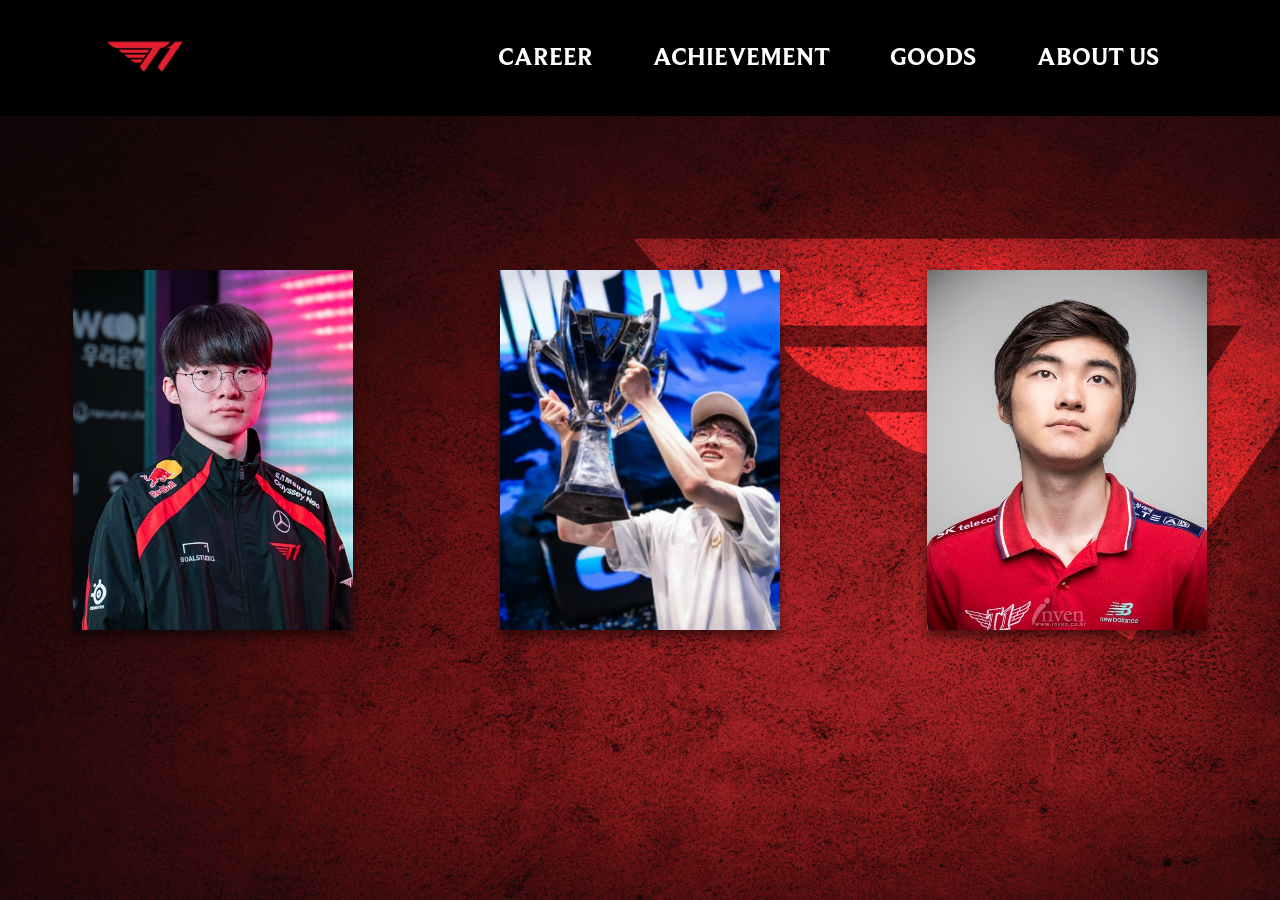
<file: index.html>
<!DOCTYPE html>
<html lang="en">
<head>
    <meta charset="UTF-8">
    <meta name="viewport" content="width=device-width, initial-scale=1.0">
    <title>Faker</title>
    <link rel="stylesheet" href="style.css">
    <link rel="icon" type="image/png" href="img/T1.png">
</head>
<body>
    <header>
        <a href="index.html">
            <img src="img/t1 logo.png" class="logo">
        </a>
        <ul class="nav">
            <li><a href="Career.html">Career</a></li>
            <li><a href="Achievement.html">Achievement</a></li>
            <li><a href="Goods.html">GOODS</a></li>
            <li><a href="About-Us.html">About us</a></li>
        </ul>
    </header>

    <div class="wrap">
        <div class="card">
            <img src="img/o1706266690257231.jpeg">
            <div class="info">
                <h1>Faker</h1>
                <p>The Greatest of All Time (GOAT) in League of Legends</p>
                <a href="Career.html" class="but">Read more</a>
            </div>
        </div>
    </div>
    <div class="wrap">
        <div class="card">
            <img src="img/faker-toi-se-tiep-tuc-cong-hien-cho-t1-359231.jpg">
            <div class="info">
                <h1>Achievement</h1>
                <p>The born of the 'Immortal Demon KING'</p>
                <a href="Achievement.html" class="but">Read more</a>
            </div>
        </div>
    </div>
    <div class="wrap">
        <div class="card">
            <img src="img/-16469050468341811773463.webp">
            <div class="info">
                <h1>Goods</h1>
                <p>Welcome to the shop of the man who dominate all the contest</p>
                <a href="Goods.html" class="but">Read more</a>
            </div>
        </div>
    </div>
</body>
</html>
</file>
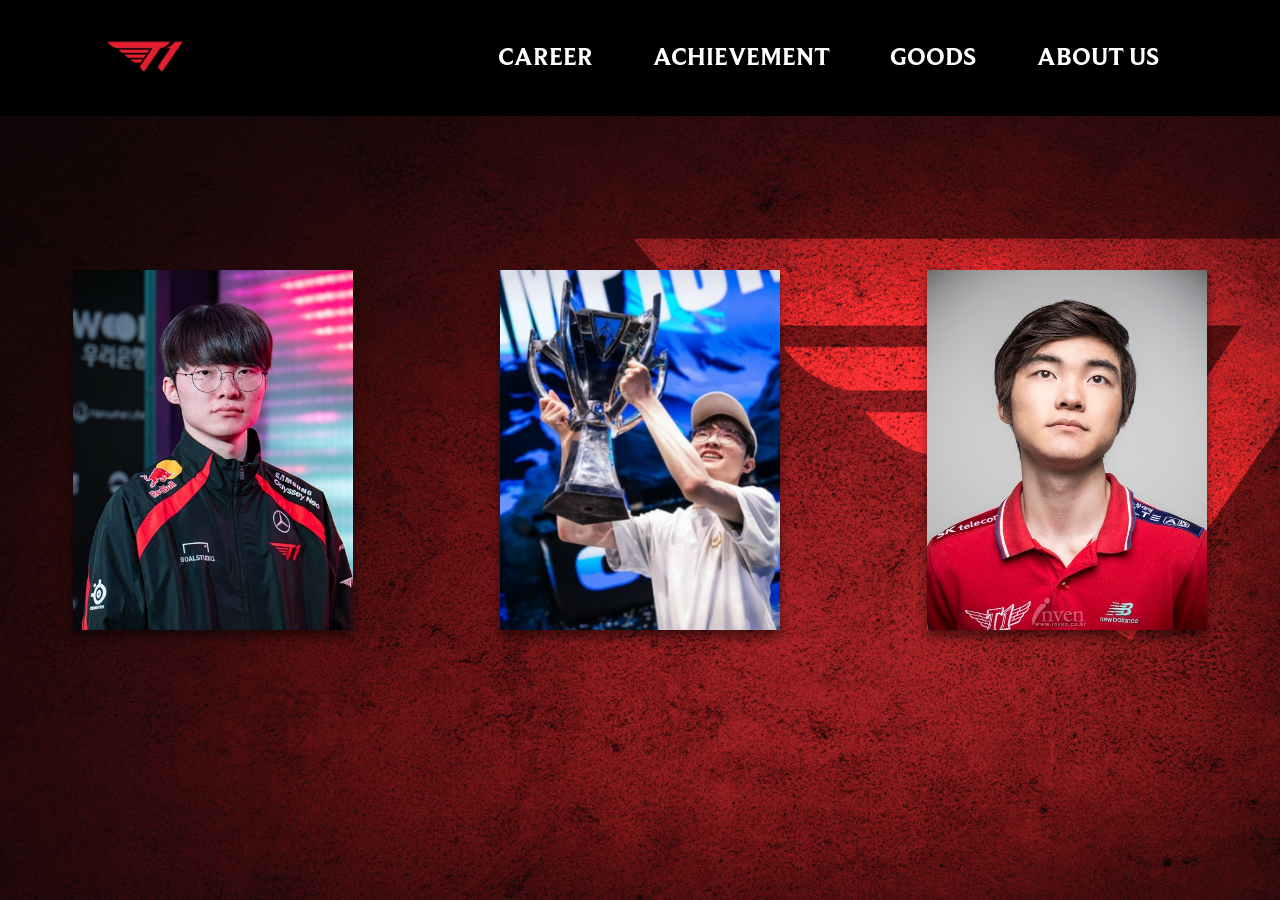
<file: CUOI KI/index.html>
<!DOCTYPE html>
<html lang="en">
<head>
    <meta charset="UTF-8">
    <meta name="viewport" content="width=device-width, initial-scale=1.0">
    <title>Faker</title>
    <link rel="stylesheet" href="style.css">
    <link rel="icon" type="image/png" href="img/T1.png">
</head>
<body>
    <header>
        <a href="Front-Page.html">
            <img src="img/t1 logo.png" class="logo">
        </a>
        <ul class="nav">
            <li><a href="Career.html">Career</a></li>
            <li><a href="Achievement.html">Achievement</a></li>
            <li><a href="Goods.html">GOODS</a></li>
            <li><a href="About-Us.html">About us</a></li>
        </ul>
    </header>

    <div class="wrap">
        <div class="card">
            <img src="img/o1706266690257231.jpeg">
            <div class="info">
                <h1>Faker</h1>
                <p>The Greatest of All Time (GOAT) in League of Legends</p>
                <a href="Career.html" class="but">Read more</a>
            </div>
        </div>
    </div>
    <div class="wrap">
        <div class="card">
            <img src="img/faker-toi-se-tiep-tuc-cong-hien-cho-t1-359231.jpg">
            <div class="info">
                <h1>Achievement</h1>
                <p>The born of the 'Immortal Demon KING'</p>
                <a href="Achievement.html" class="but">Read more</a>
            </div>
        </div>
    </div>
    <div class="wrap">
        <div class="card">
            <img src="img/-16469050468341811773463.webp">
            <div class="info">
                <h1>Goods</h1>
                <p>Welcome to the shop of the man who dominate all the contest</p>
                <a href="Goods.html" class="but">Read more</a>
            </div>
        </div>
    </div>
</body>
</html>
</file>
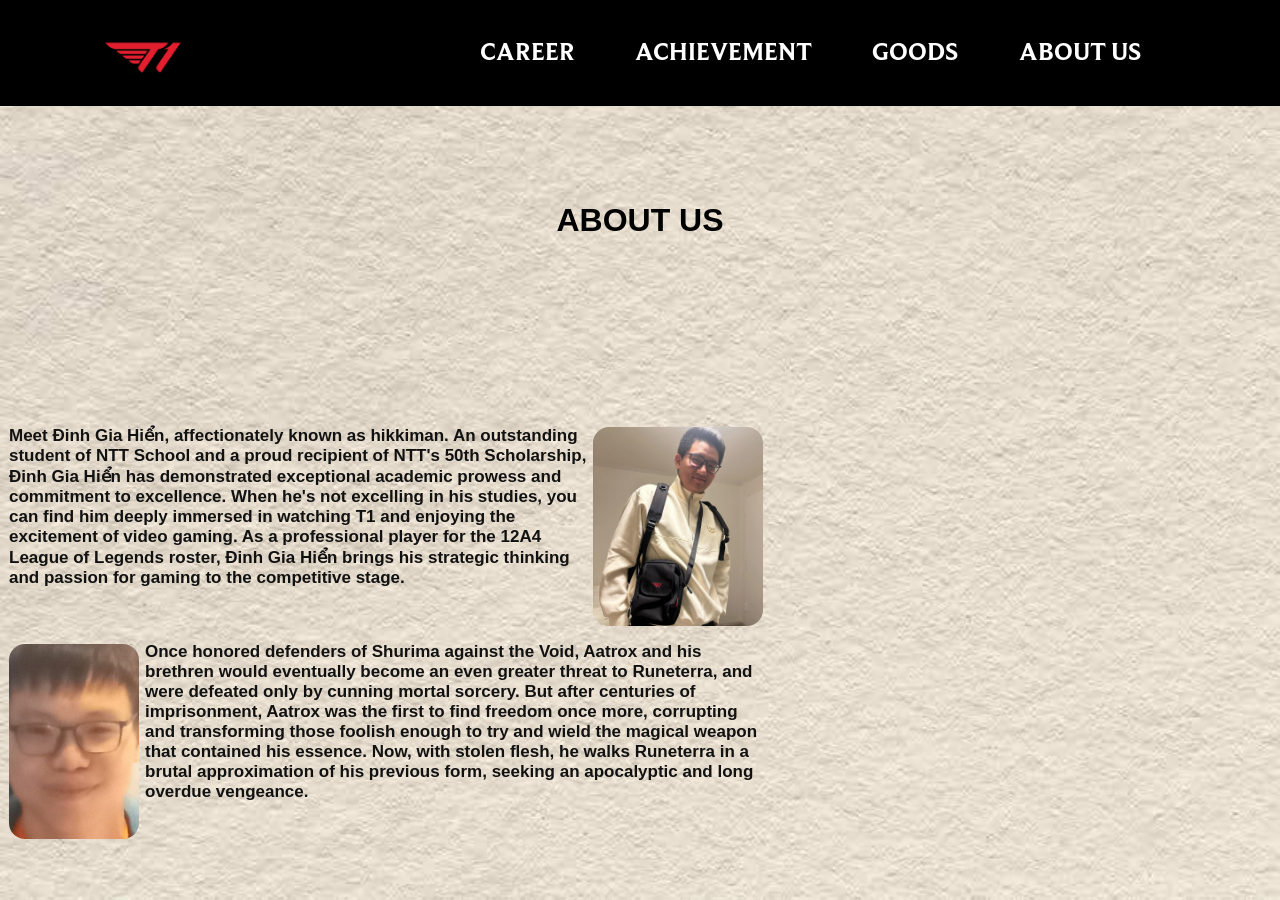
<file: About-Us.html>
<!DOCTYPE html>
<html lang="en">
<head>
    <meta charset="UTF-8">
    <meta name="viewport" content="width=device-width, initial-scale=1.0">
    <title>About us</title>
    <link rel="stylesheet" href="style-about us.css">
    <link rel="icon" type="image/png" href="img/T1.png">
</head>
<body>
    <header>
        <a href="index.html">
            <img src="img/t1 logo.png" class="logo">
        </a>
        <ul class="nav">
            <li><a href="Career.html">Career</a></li>
            <li><a href="Achievement.html">Achievement</a></li>
            <li><a href="Goods.html">GOODS</a></li>
            <li><a href="About-Us.html">About us</a></li>
        </ul>
    </header>
    <h1 class="abtushead"> ABOUT US </h1><br>
    <div class=hien>
        <div class="hiencontent">
            <a href="https://ayo.so/hikkiman" class="p">Meet Đinh Gia Hiển, affectionately known as hikkiman. An outstanding student of NTT School and a proud recipient of NTT's 50th Scholarship, Đinh Gia Hiển has demonstrated exceptional academic prowess and commitment to excellence. When he's not excelling in his studies, you can find him deeply immersed in watching T1 and enjoying the excitement of video gaming. As a professional player for the 12A4 League of Legends roster, Đinh Gia Hiển brings his strategic thinking and passion for gaming to the competitive stage.</a>
            <img src="img/hient1.jpg" style="width: 170px; border-radius: 16px; margin-top: 2px; margin-left: 6px;">
        </div> 
        <div class="hoangcontent">
            <img src="img/hoang.jpg" style="width: 130px; border-radius: 16px; margin-top: 2px; margin-right: 6px;">
            <a href="https://ayo.so/minhhoangpn" class="p">Once honored defenders of Shurima against the Void, Aatrox and his brethren would eventually become an even greater threat to Runeterra, and were defeated only by cunning mortal sorcery. But after centuries of imprisonment, Aatrox was the first to find freedom once more, corrupting and transforming those foolish enough to try and wield the magical weapon that contained his essence. Now, with stolen flesh, he walks Runeterra in a brutal approximation of his previous form, seeking an apocalyptic and long overdue vengeance.</a>
        </div>
    </div>
</body>
</html>
</file>
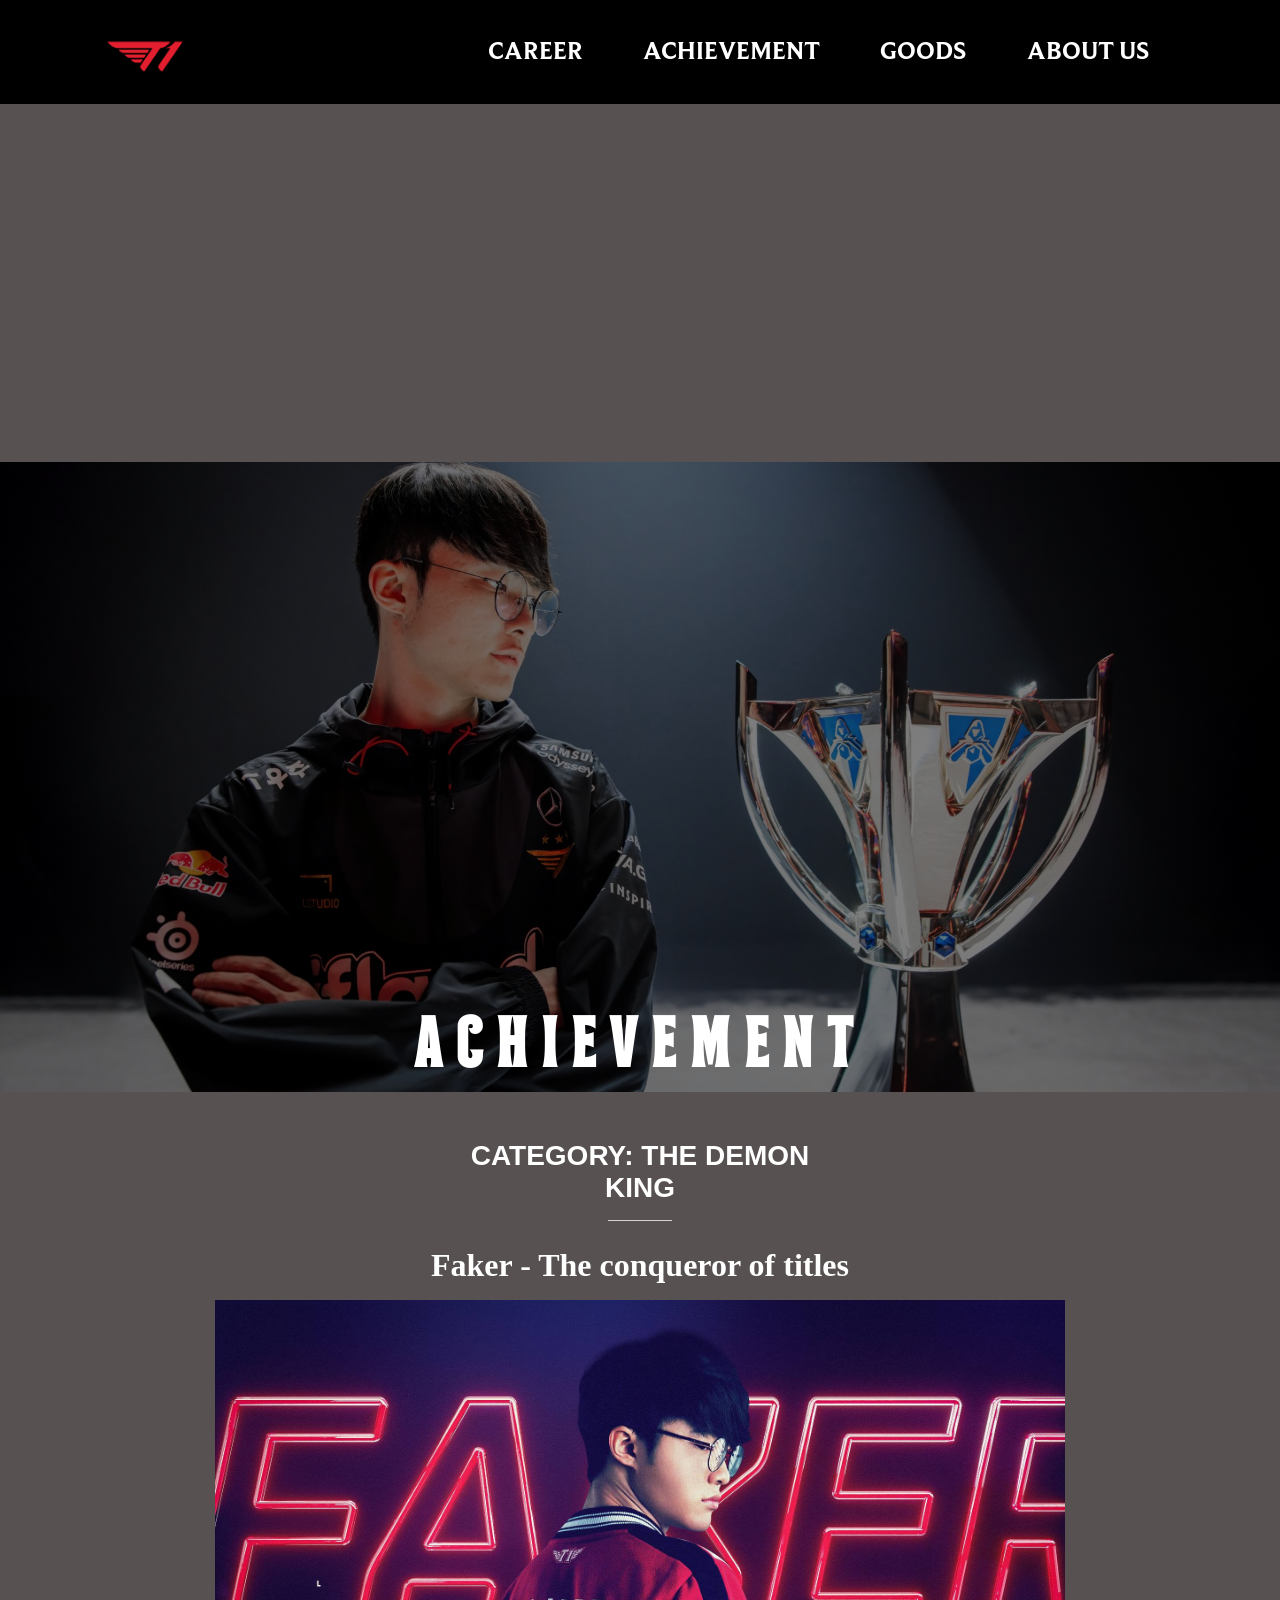
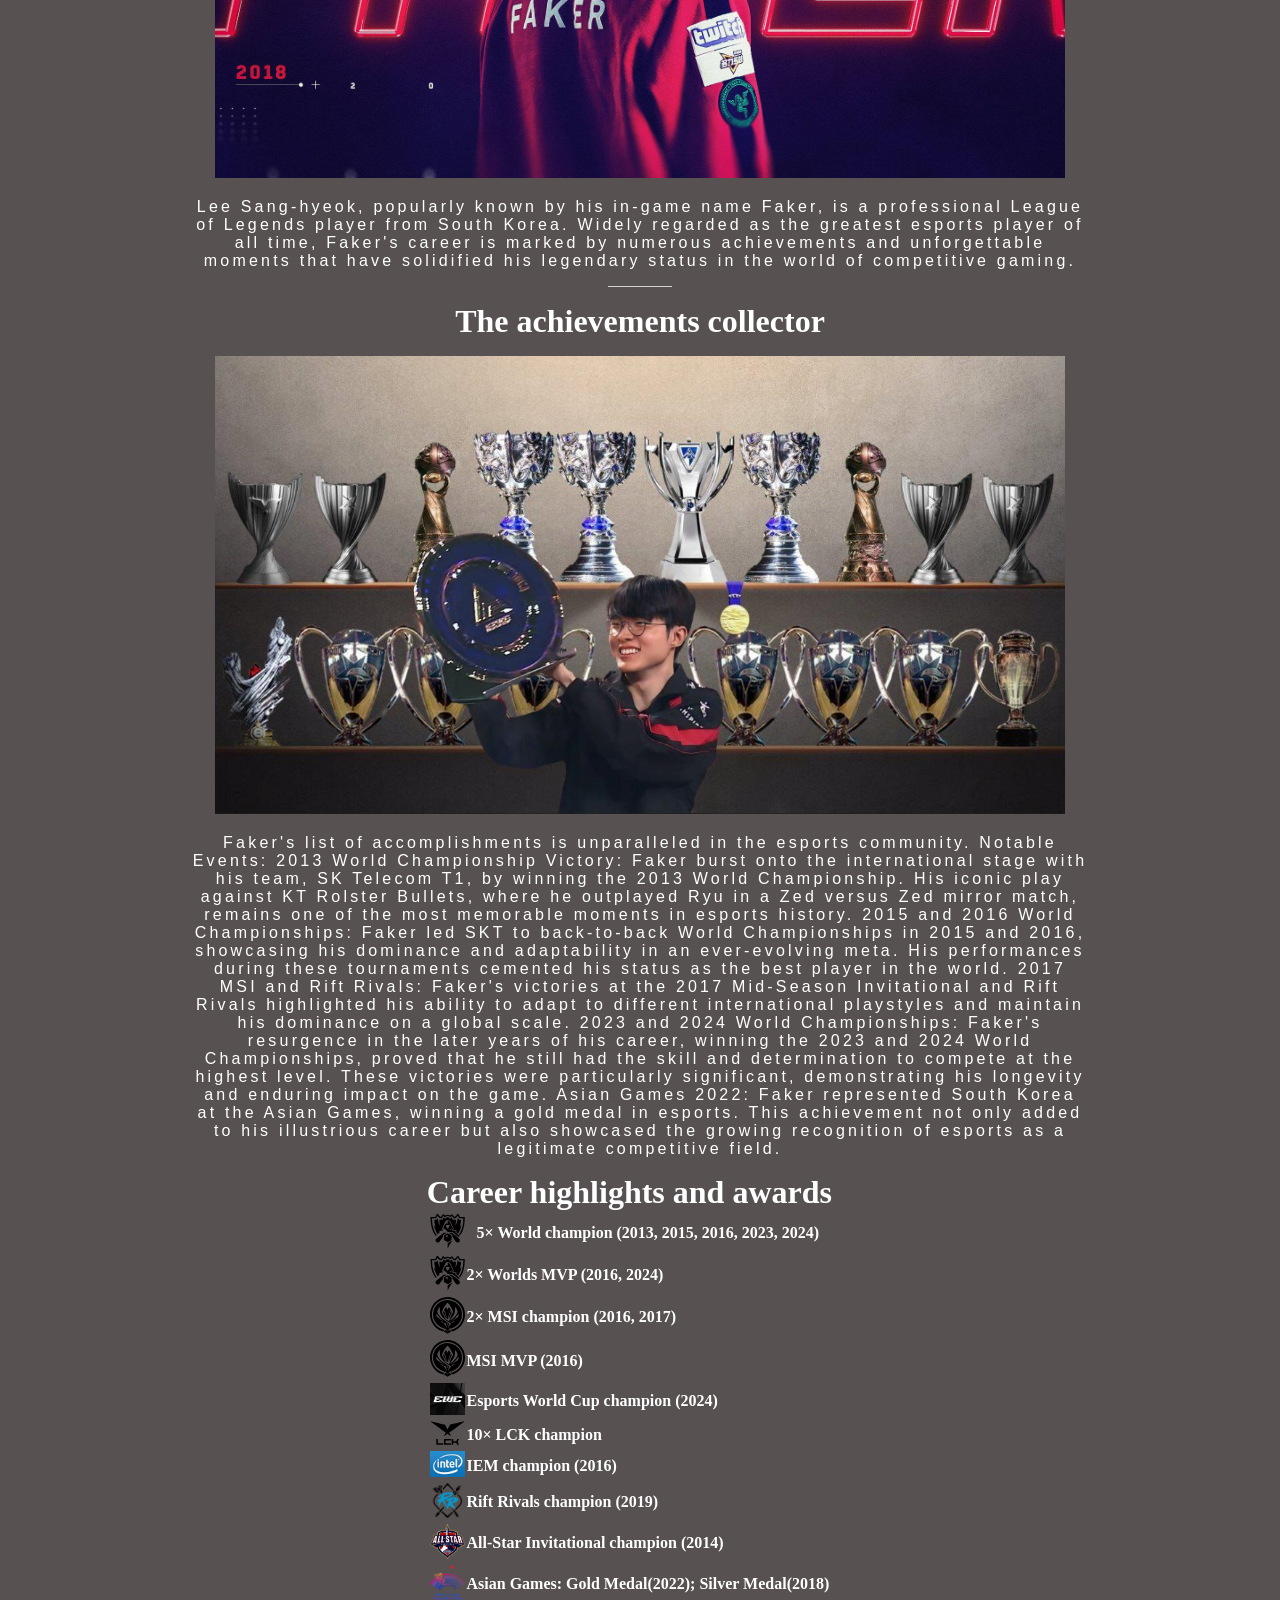
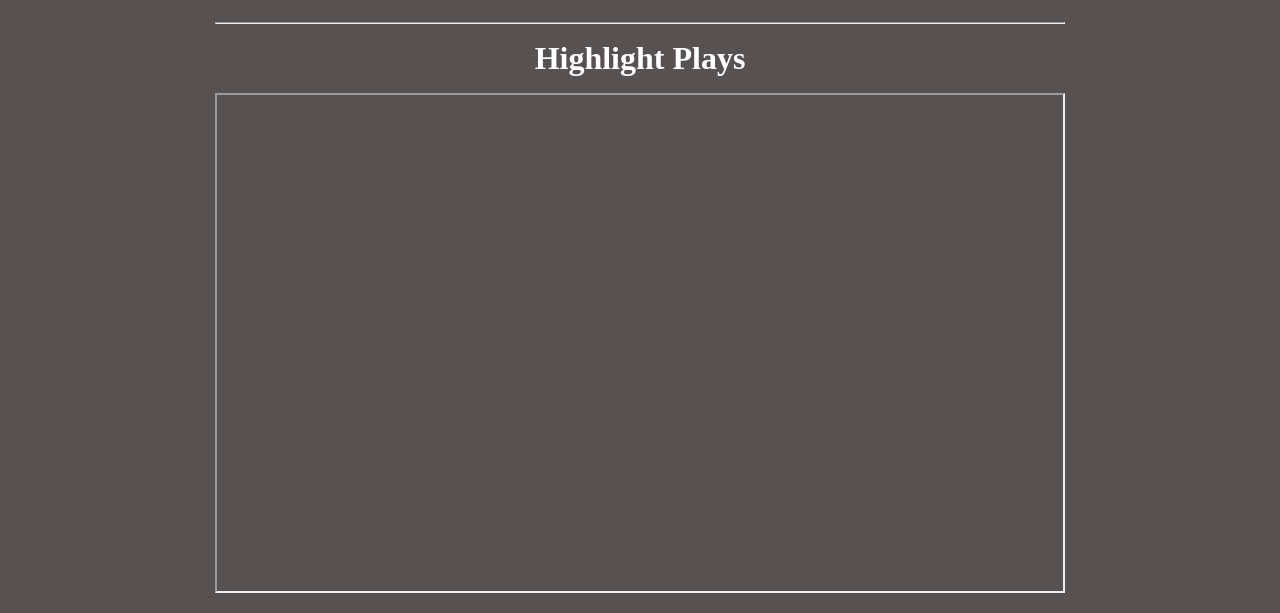
<file: Achievement.html>
<!DOCTYPE html>
<html lang="en">
<head>
    <meta charset="UTF-8">
    <meta name="viewport" content="width=device-width, initial-scale=1.0">
    <title>Faker Legacy</title>
    <link rel="stylesheet" href="style-achievement.css">
    <link rel="icon" type="image/png" href="img/T1.png">
</head>
<body>  
    <header>
        <a href="index.html">
            <img src="img/t1 logo.png" class="logo">
        </a>
        <ul class="nav">
            <li><a href="Career.html">Career</a></li>
            <li><a href="Achievement.html">Achievement</a></li>
            <li><a href="Goods.html">GOODS</a></li>
            <li><a href="About-Us.html">About us</a></li>
        </ul>
    </header>
    <div class="wrapper">
        <div class="top">
            <div class="text">
                <p class="big" >ACHIEVEMENT</p>
            </div>
        </div>
        <div class="transcript">
            <div class="title2">
                <p>CATEGORY: THE DEMON KING</p>
                <hr class="h">
            </div>
            <p><h1> Faker - The conqueror of titles</h1></p>
            <div class="thumbnail">
                <img class="img" width="850" src="img/fakerbg.jpg">
            </div>
            <p>Lee Sang-hyeok, popularly known by his in-game name Faker, is a professional League of Legends player from South Korea. Widely regarded as the greatest esports player of all time, Faker's career is marked by numerous achievements and unforgettable moments that have solidified his legendary status in the world of competitive gaming.</p>
            <hr class="h">
            <p><h1> The achievements collector</h1></p>
            <div class="thumbnail">
                <img class="img" width="850" src="img/allcup.jpg">
            </div>
            <p>Faker's list of accomplishments is unparalleled in the esports community. Notable Events:

                2013 World Championship Victory: Faker burst onto the international stage with his team, SK Telecom T1, by winning the 2013 World Championship. His iconic play against KT Rolster Bullets, where he outplayed Ryu in a Zed versus Zed mirror match, remains one of the most memorable moments in esports history.
                
                2015 and 2016 World Championships: Faker led SKT to back-to-back World Championships in 2015 and 2016, showcasing his dominance and adaptability in an ever-evolving meta. His performances during these tournaments cemented his status as the best player in the world.
                
                2017 MSI and Rift Rivals: Faker's victories at the 2017 Mid-Season Invitational and Rift Rivals highlighted his ability to adapt to different international playstyles and maintain his dominance on a global scale.
                
                2023 and 2024 World Championships: Faker's resurgence in the later years of his career, winning the 2023 and 2024 World Championships, proved that he still had the skill and determination to compete at the highest level. These victories were particularly significant, demonstrating his longevity and enduring impact on the game.
                
                Asian Games 2022: Faker represented South Korea at the Asian Games, winning a gold medal in esports. This achievement not only added to his illustrious career but also showcased the growing recognition of esports as a legitimate competitive field.
                
            <br><ol><table style="padding: 0 25% 0 25%;;">
                <caption><h1>Career highlights and awards</h1></caption>
                <tr>
                  <th><img src="img/Logo_of_the_League_of_Legends_World_Championship.svg" width="35"></th>
                  <th><b>5× World champion (2013, 2015, 2016, 2023, 2024)</b></th>
                </tr>
                <tr>
                  <td><img src="img/Logo_of_the_League_of_Legends_World_Championship.svg" width="35"></td>
                  <td><b>2× Worlds MVP (2016, 2024)</b></td>
                </tr>
                <tr>
                  <td><img src="img/LOL_MSI_logo.svg" width="35" ></td>
                  <td><b>2× MSI champion (2016, 2017)</b></td>
                </tr>
                <tr>
                    <td><img src="img/LOL_MSI_logo.svg" width="35" ></td>
                    <td><b>MSI MVP (2016)</b></td>
                </tr>
                <tr>
                    <td><img src="img/ewc.png" width="35" ></td>
                    <td><b>Esports World Cup champion (2024)</b></td>
                </tr>
                <tr>
                    <td><img src="img/LCK.svg" width="35" ></td>
                    <td><b>10× LCK champion</b></td>
                </tr>
                <tr>
                    <td><img src="img/iem.png" width="35" ></td>
                    <td><b>IEM champion (2016)</b></td>
                </tr>
                <tr>
                    <td><img src="img/Rift_Rivals_Logo.webp" width="35" ></td>
                    <td><b>Rift Rivals champion (2019)</b></td>
                </tr>
                <tr>
                    <td><img src="img/All-Star_Paris_Logo.png" width="35" ></td>
                    <td><b><b>All-Star Invitational champion (2014)</b></b></td>
                </tr>
                <tr>
                    <td><img src="img/Asian_Game_2022_Logo.webp" width="35" ></td>
                    <td><b>Asian Games: Gold Medal(2022); Silver Medal(2018)</b></td>
                </tr>
              </table>
            </p>
            <hr>
            <p><h1> Highlight Plays</h1></p>
            <div class="thumbnail">
                <iframe class="vid" width="850" height="500" src="https://youtube.com/embed/trGzvAnb-Sg"></iframe>
            </div>
            
        </div>       
    </div>
</body>
</html>
</file>
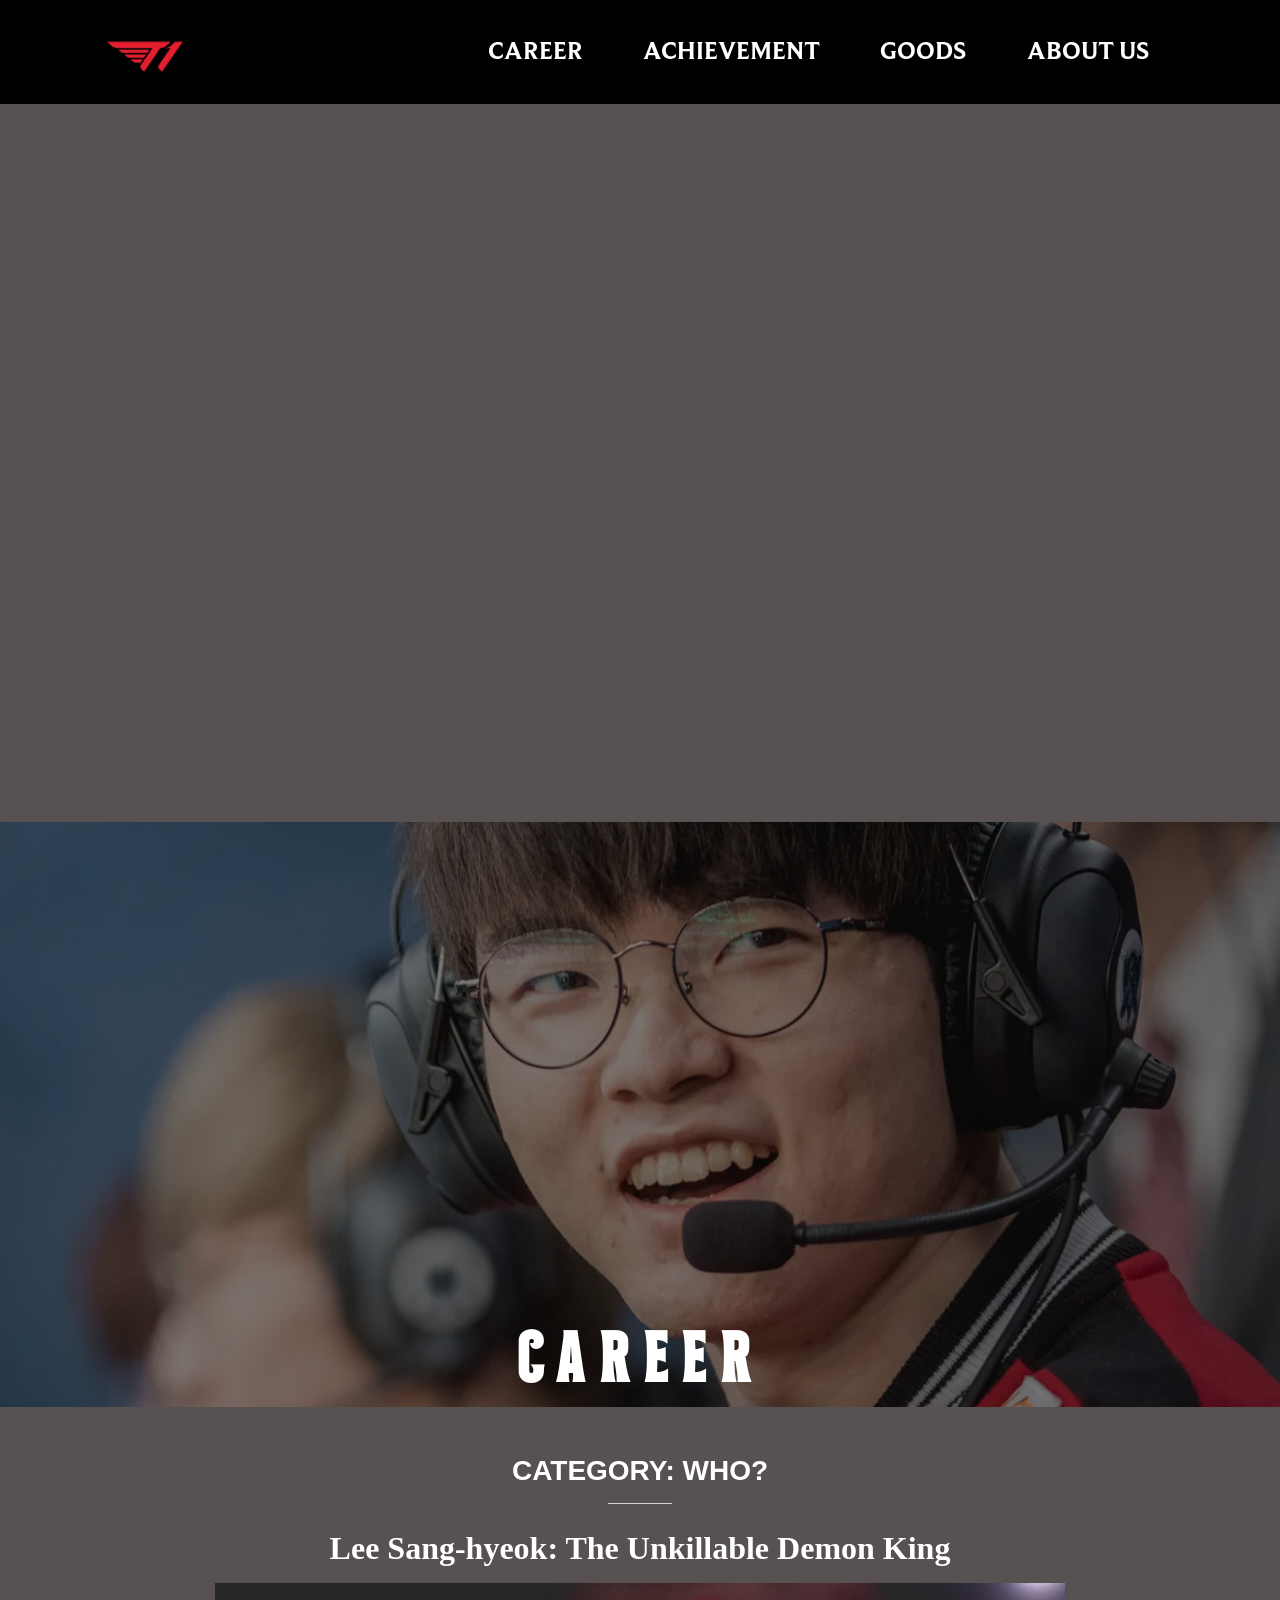
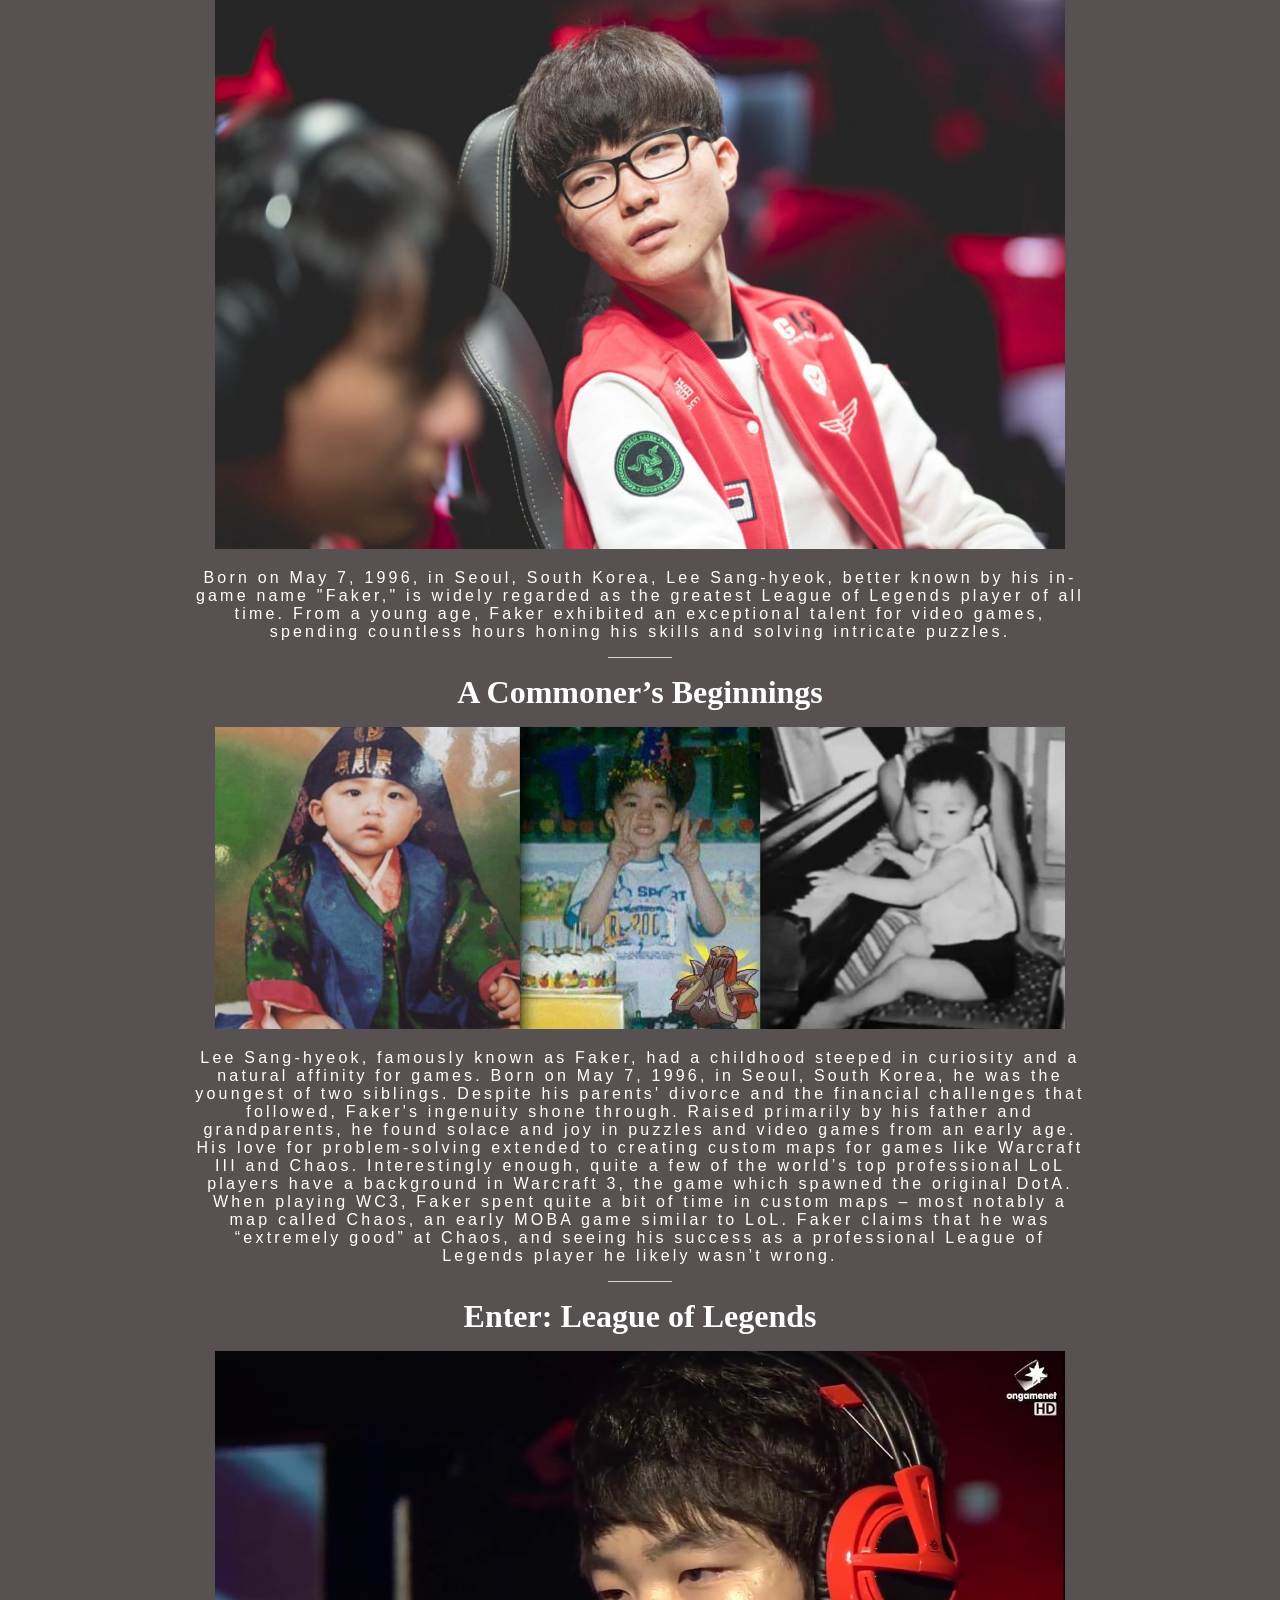
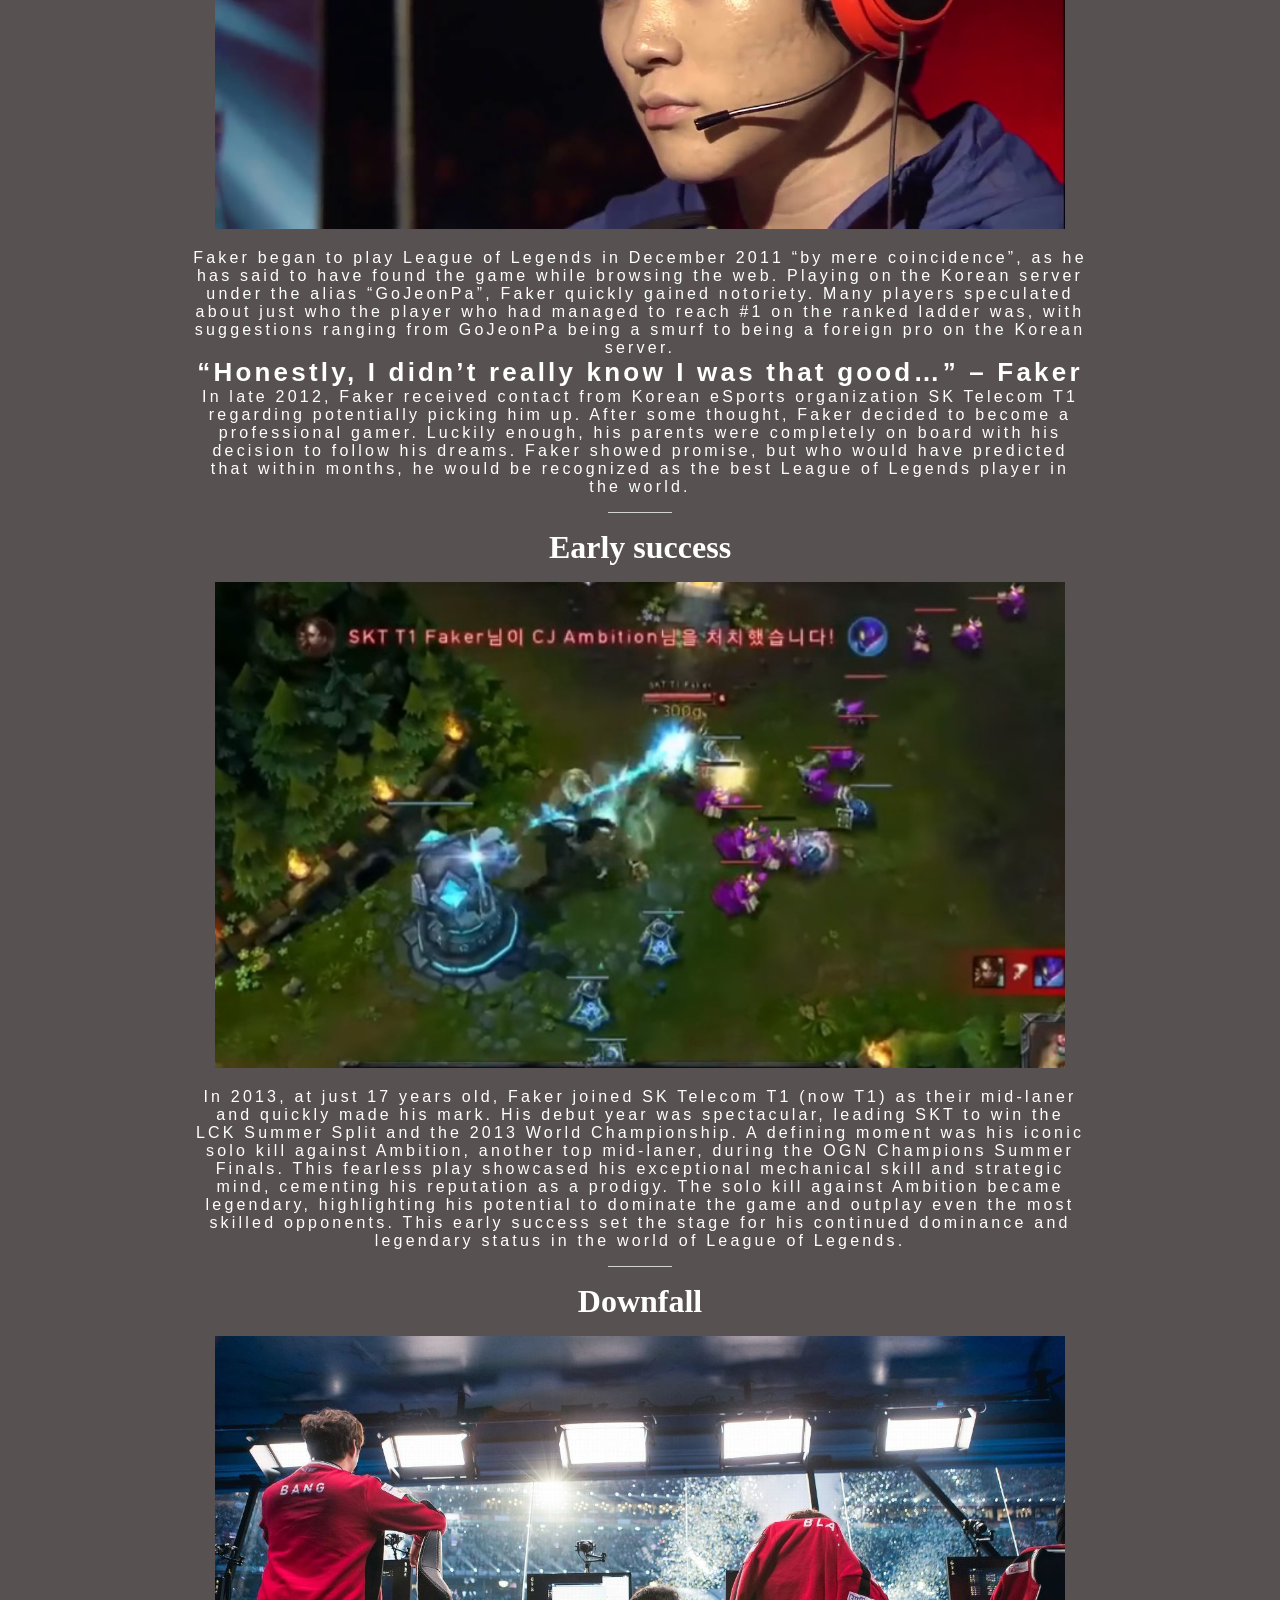
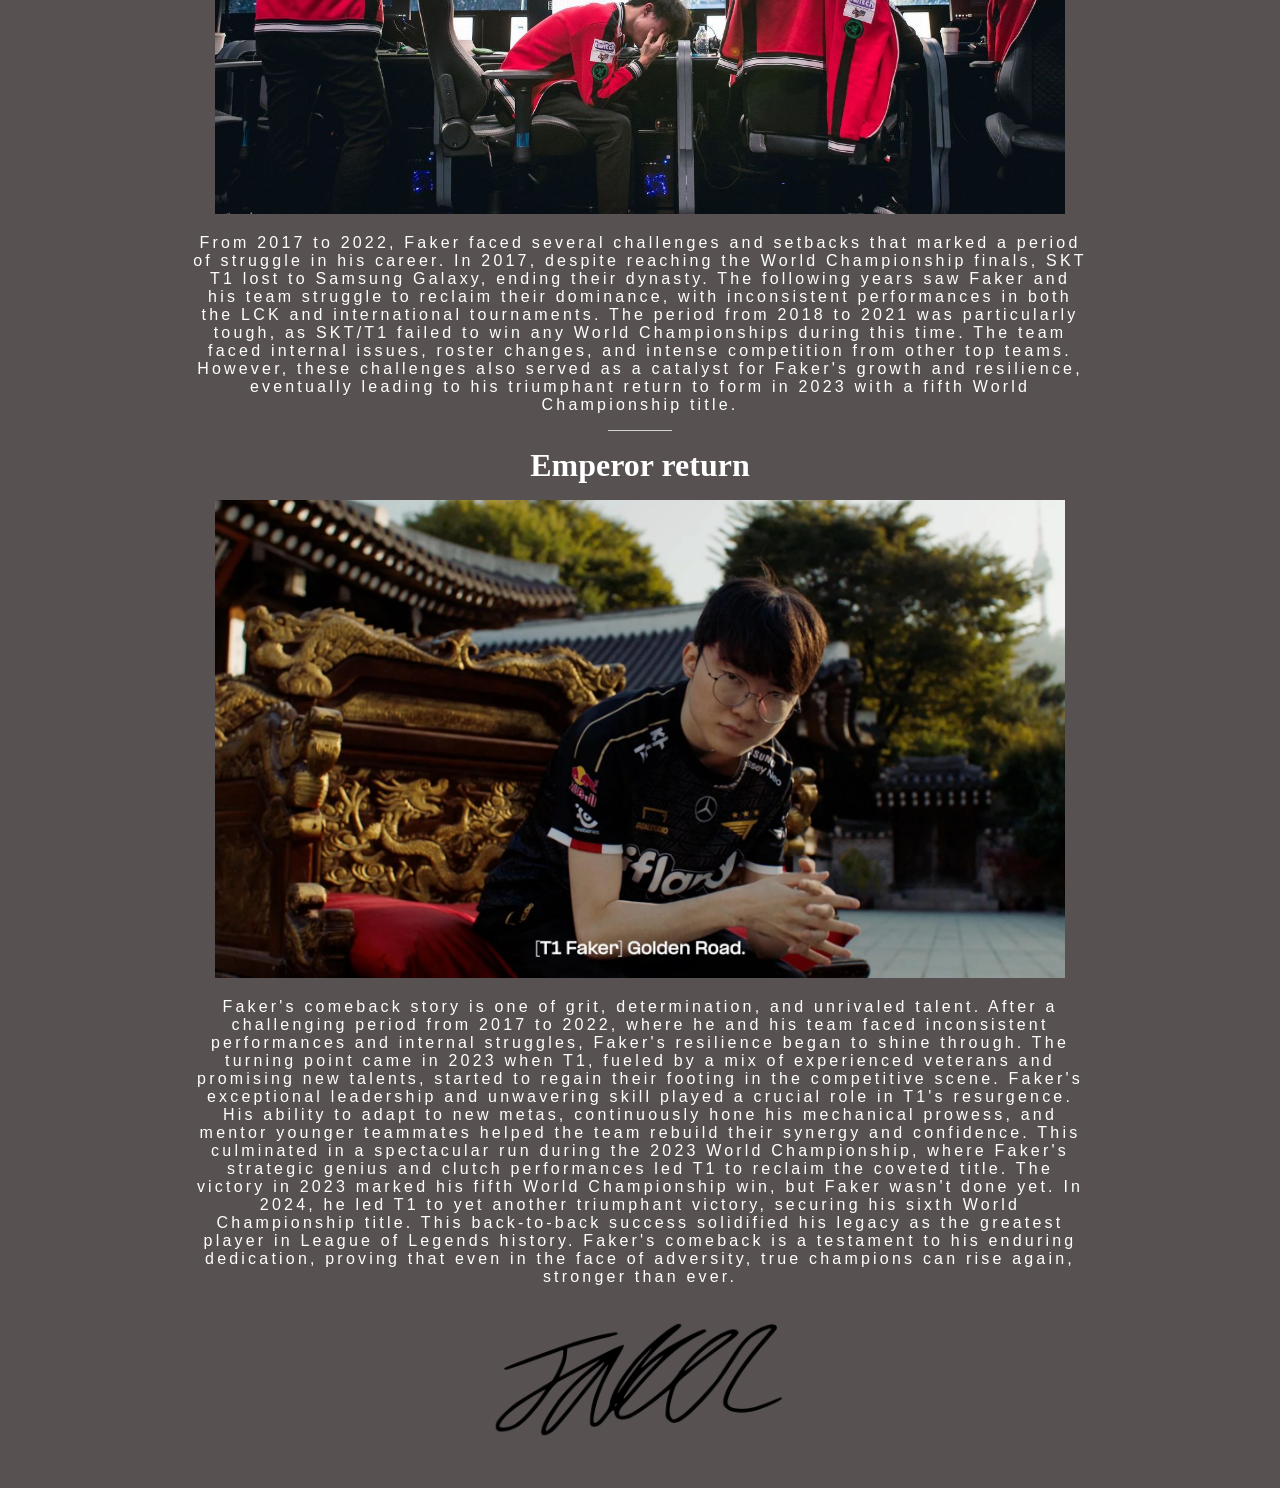
<file: Career.html>
<!DOCTYPE html>
<html lang="en">
<head>
    <meta charset="UTF-8">
    <meta name="viewport" content="width=device-width, initial-scale=1.0">
    <title>The Legend</title>
    <link rel="stylesheet" href="style-achievement.css">
    <link rel="icon" type="image/png" href="img/T1.png">
    <style>
        .top{
            background: linear-gradient(to top, rgba(0,0,0,0.5)50%, rgba(0,0,0,0.5)50%), url(img/WHO.webp);
            background-position:90% 40%;
            height:65vh ;
            margin-top: 690vh;
        }
        .transcript{
            margin-bottom: 30px;
        }
    </style>
</head>
<body>  
    <header>
        <a href="index.html">
            <img src="img/t1 logo.png" class="logo">
        </a>
        <ul class="nav">
            <li><a href="Career.html">Career</a></li>
            <li><a href="Achievement.html">Achievement</a></li>
            <li><a href="Goods.html">GOODS</a></li>
            <li><a href="About-Us.html">About us</a></li>
        </ul>
    </header>
    <div class="wrapper">
        <div class="top">
            <div class="text">
                <p class="big" >CAREER</p>
            </div>
        </div>
        <div class="transcript">
            <div class="title2">
                <p>CATEGORY: WHO?</p>
                <hr class="h">
            </div>
            <p><h1> Lee Sang-hyeok: The Unkillable Demon King</h1></p>
            <div class="thumbnail">
                <img class="img" width="850" src="img/Faker.jpg">
            </div>
            <p>Born on May 7, 1996, in Seoul, South Korea, Lee Sang-hyeok, better known by his in-game name "Faker," is widely regarded as the greatest League of Legends player of all time. From a young age, Faker exhibited an exceptional talent for video games, spending countless hours honing his skills and solving intricate puzzles.</p>
            <hr class="h">
            <p><h1> A Commoner’s Beginnings</h1></p>
            <div class="thumbnail">
                <img class="img" width="850" src="img/child.webp">
            </div>
            <p>
                Lee Sang-hyeok, famously known as Faker, had a childhood steeped in curiosity and a natural affinity for games. Born on May 7, 1996, in Seoul, South Korea, he was the youngest of two siblings. Despite his parents' divorce and the financial challenges that followed, Faker's ingenuity shone through. Raised primarily by his father and grandparents, he found solace and joy in puzzles and video games from an early age. His love for problem-solving extended to creating custom maps for games like Warcraft III and Chaos. Interestingly enough, quite a few of the world’s top professional LoL players have a background in Warcraft 3, the game which spawned the original DotA. When playing WC3, Faker spent quite a bit of time in custom maps – most notably a map called Chaos, an early MOBA game similar to LoL. Faker claims that he was “extremely good” at Chaos, and seeing his success as a professional League of Legends player he likely wasn’t wrong.
            </p>
            <hr class="h">
            <p><h1> Enter: League of Legends</h1></p>
            <div class="thumbnail">
                <img class="img" width="850" src="img/lil-faker.jpg">
            </div>
            <p>
Faker began to play League of Legends in December 2011 “by mere coincidence”, as he has said to have found the game while browsing the web. Playing on the Korean server under the alias “GoJeonPa”, Faker quickly gained notoriety. Many players speculated about just who the player who had managed to reach #1 on the ranked ladder was, with suggestions ranging from GoJeonPa being a smurf to being a foreign pro on the Korean server.
<br>
<span style="font-size: 26px;"><b>“Honestly, I didn’t really know I was that good…” – Faker</b></span>
<br>
In late 2012, Faker received contact from Korean eSports organization SK Telecom T1 regarding potentially picking him up. After some thought, Faker decided to become a professional gamer. Luckily enough, his parents were completely on board with his decision to follow his dreams. Faker showed promise, but who would have predicted that within months, he would be recognized as the best League of Legends player in the world.
            </p>
            <hr class="h">
            <p><h1> Early success</h1></p>
            <div class="thumbnail">
                <img class="img" width="850" src="img/solokill.jpg">
            </div>
            <p>
                In 2013, at just 17 years old, Faker joined SK Telecom T1 (now T1) as their mid-laner and quickly made his mark. His debut year was spectacular, leading SKT to win the LCK Summer Split and the 2013 World Championship. A defining moment was his iconic solo kill against Ambition, another top mid-laner, during the OGN Champions Summer Finals. This fearless play showcased his exceptional mechanical skill and strategic mind, cementing his reputation as a prodigy. The solo kill against Ambition became legendary, highlighting his potential to dominate the game and outplay even the most skilled opponents. This early success set the stage for his continued dominance and legendary status in the world of League of Legends.
            </p>
            <hr class="h">
            <p><h1> Downfall</h1></p>
            <div class="thumbnail">
                <img class="img" width="850" src="img/downfall.jpg">
            </div>
            <p>
                From 2017 to 2022, Faker faced several challenges and setbacks that marked a period of struggle in his career. In 2017, despite reaching the World Championship finals, SKT T1 lost to Samsung Galaxy, ending their dynasty. The following years saw Faker and his team struggle to reclaim their dominance, with inconsistent performances in both the LCK and international tournaments. The period from 2018 to 2021 was particularly tough, as SKT/T1 failed to win any World Championships during this time. The team faced internal issues, roster changes, and intense competition from other top teams. However, these challenges also served as a catalyst for Faker's growth and resilience, eventually leading to his triumphant return to form in 2023 with a fifth World Championship title.
            </p>
            <hr class="h">
            <p><h1> Emperor return</h1></p>
            <div class="thumbnail">
                <img class="img" width="850" src="img/return.webp">
            </div>
            <p>
Faker's comeback story is one of grit, determination, and unrivaled talent. After a challenging period from 2017 to 2022, where he and his team faced inconsistent performances and internal struggles, Faker's resilience began to shine through. The turning point came in 2023 when T1, fueled by a mix of experienced veterans and promising new talents, started to regain their footing in the competitive scene.

Faker's exceptional leadership and unwavering skill played a crucial role in T1's resurgence. His ability to adapt to new metas, continuously hone his mechanical prowess, and mentor younger teammates helped the team rebuild their synergy and confidence. This culminated in a spectacular run during the 2023 World Championship, where Faker's strategic genius and clutch performances led T1 to reclaim the coveted title.

The victory in 2023 marked his fifth World Championship win, but Faker wasn't done yet. In 2024, he led T1 to yet another triumphant victory, securing his sixth World Championship title. This back-to-back success solidified his legacy as the greatest player in League of Legends history. Faker's comeback is a testament to his enduring dedication, proving that even in the face of adversity, true champions can rise again, stronger than ever.
            </p>
            <div class="thumbnail" style="margin-top: 20px;">
                <img class="img" width="300" src="img/sign.png">
            </div>
        </div>       
    </div>
</body>
</html>
</file>
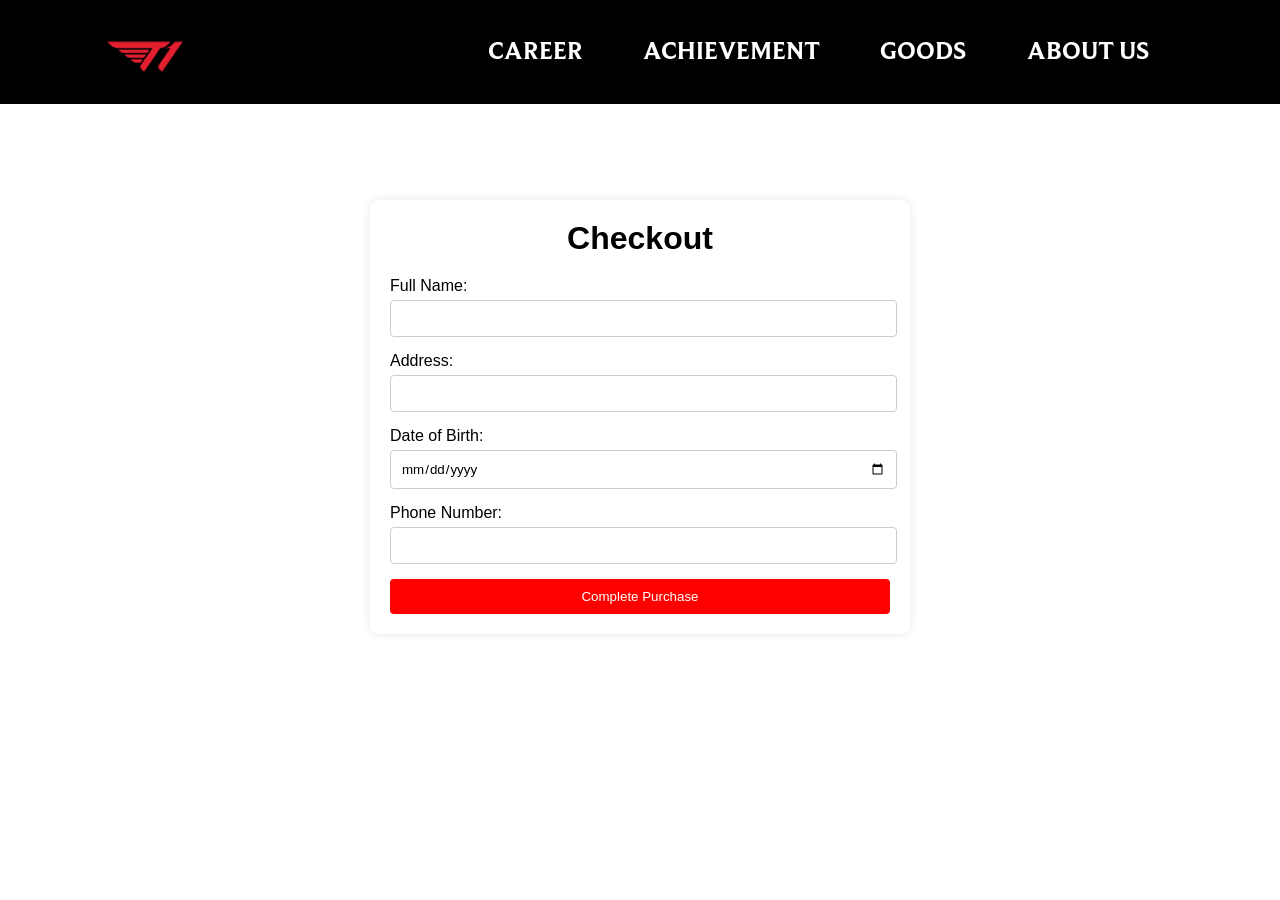
<file: Checkout.html>
<!DOCTYPE html>
<html lang="en">
<head>
    <meta charset="UTF-8">
    <meta name="viewport" content="width=device-width, initial-scale=1.0">
    <title>Checkout Page</title>
    <link rel="stylesheet" href="style-checkout.css" type="text/css">
    <link rel="icon" type="image/png" href="img/T1.png">
</head>
<body>
    <header>
        <a href="index.html">
            <img src="img/t1 logo.png" class="logo">
        </a>
        <ul class="nav">
            <li><a href="Career.html">Career</a></li>
            <li><a href="Achievement.html">Achievement</a></li>
            <li><a href="Goods.html">GOODS</a></li>
            <li><a href="About-Us.html">About us</a></li>
        </ul>
    </header>
    <div class="checkout-container">
        <h1>Checkout</h1>
        <form id="checkout-form">
            <div class="form-group">
                <label for="name">Full Name:</label>
                <input type="text" id="name" name="name" required>
            </div>
            <div class="form-group">
                <label for="address">Address:</label>
                <input type="text" id="address" name="address" required>
            </div>
            <div class="form-group">
                <label for="dob">Date of Birth:</label>
                <input type="date" id="dob" name="dob" required>
            </div>
            <div class="form-group">
                <label for="phone">Phone Number:</label>
                <input type="tel" id="phone" name="phone" required>
            </div>
            <button type="submit">Complete Purchase</button>
        </form>
    </div>
</body>
</html>
</file>
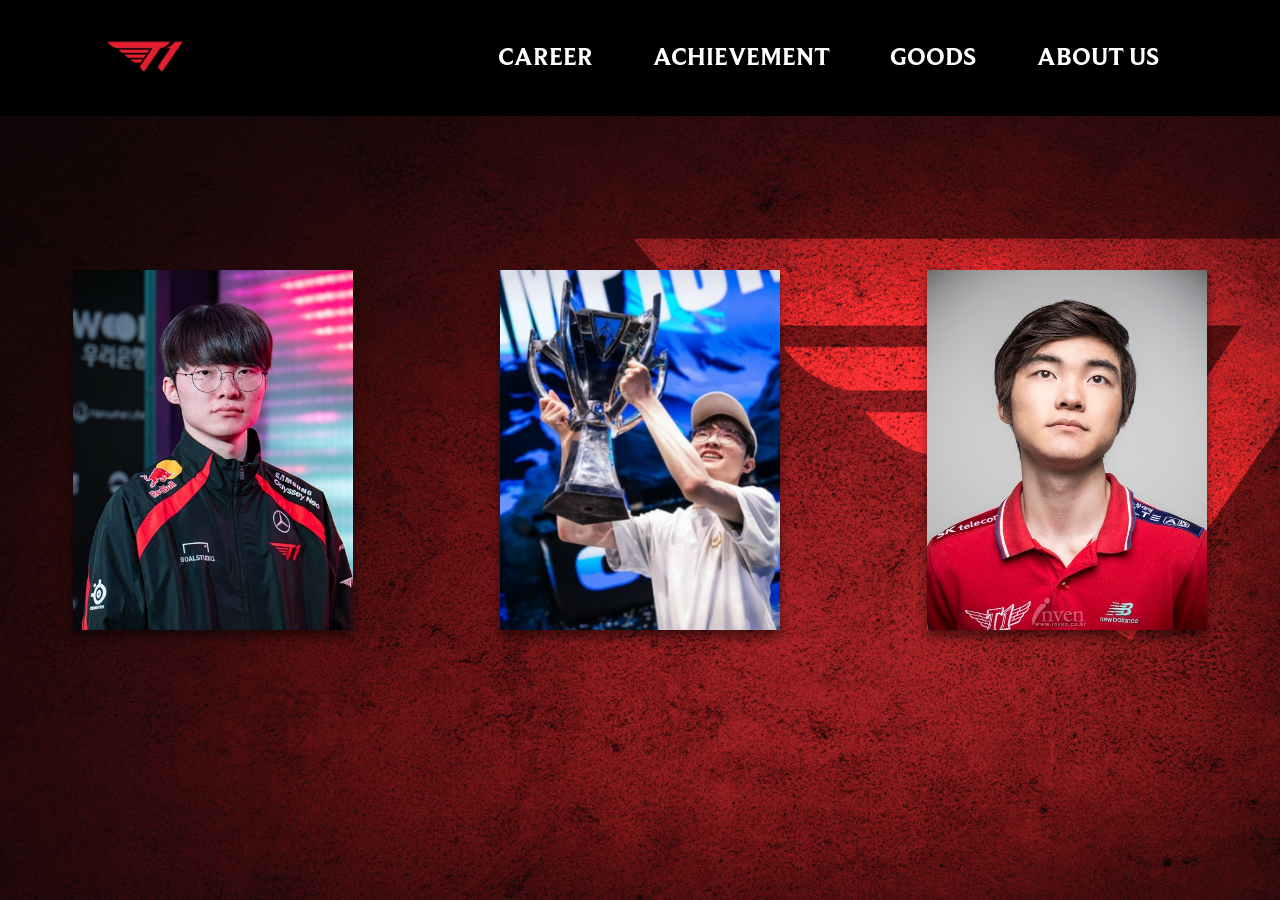
<file: Front-Page.html>
<!DOCTYPE html>
<html lang="en">
<head>
    <meta charset="UTF-8">
    <meta name="viewport" content="width=device-width, initial-scale=1.0">
    <title>Faker</title>
    <link rel="stylesheet" href="style.css">
    <link rel="icon" type="image/png" href="img/T1.png">
</head>
<body>
    <header>
        <a href="Front-Page.html">
            <img src="img/t1 logo.png" class="logo">
        </a>
        <ul class="nav">
            <li><a href="Career.html">Career</a></li>
            <li><a href="Achievement.html">Achievement</a></li>
            <li><a href="Goods.html">GOODS</a></li>
            <li><a href="About-Us.html">About us</a></li>
        </ul>
    </header>

    <div class="wrap">
        <div class="card">
            <img src="img/o1706266690257231.jpeg">
            <div class="info">
                <h1>Faker</h1>
                <p>The Greatest of All Time (GOAT) in League of Legends</p>
                <a href="Career.html" class="but">Read more</a>
            </div>
        </div>
    </div>
    <div class="wrap">
        <div class="card">
            <img src="img/faker-toi-se-tiep-tuc-cong-hien-cho-t1-359231.jpg">
            <div class="info">
                <h1>Achievement</h1>
                <p>The born of the 'Immortal Demon KING'</p>
                <a href="Achievement.html" class="but">Read more</a>
            </div>
        </div>
    </div>
    <div class="wrap">
        <div class="card">
            <img src="img/-16469050468341811773463.webp">
            <div class="info">
                <h1>Goods</h1>
                <p>Welcome to the shop of the man who dominate all the contest</p>
                <a href="Goods.html" class="but">Read more</a>
            </div>
        </div>
    </div>
</body>
</html>
</file>
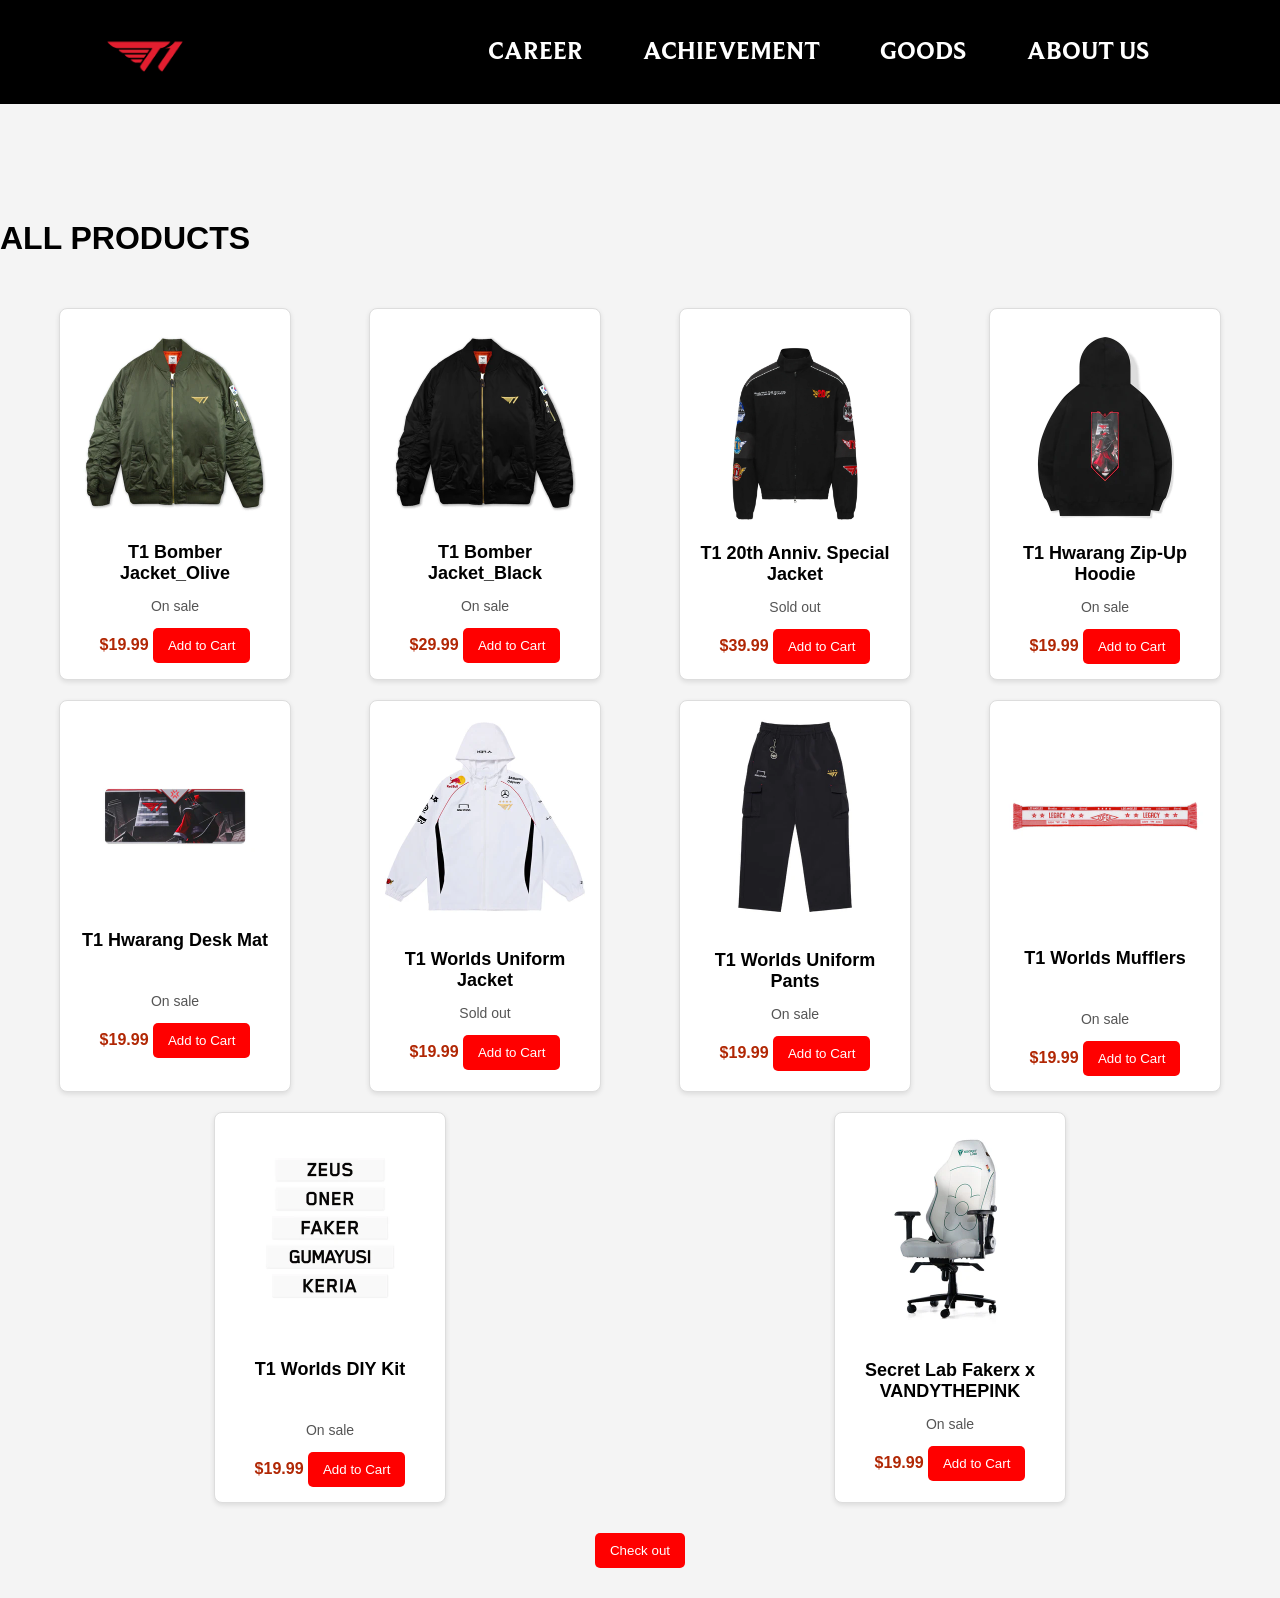
<file: Goods.html>
<!DOCTYPE html>
<html lang="en">
<head>
    <meta charset="UTF-8">
    <meta name="viewport" content="width=device-width, initial-scale=1.0">
    <title>T1 Goods</title>
    <link rel="stylesheet" href="style-goods.css">
    <link rel="icon" type="image/png" href="img/T1.png">
</head>
<body>
    <header>
        <a href="index.html">
            <img src="img/t1 logo.png" class="logo">
        </a>
        <ul class="nav">
            <li><a href="Career.html">Career</a></li>
            <li><a href="Achievement.html">Achievement</a></li>
            <li><a href="Goods.html">GOODS</a></li>
            <li><a href="About-Us.html">About us</a></li>
        </ul>
    </header>
    <h1> ALL PRODUCTS </h1>
    <div class="wrap-box">
        <div class="product-item">
            <img src="img/bomber-green-front_400x.webp"  >
            <h2>T1 Bomber Jacket_Olive</h2>
            <p>On sale</p>
            <span class="price">$19.99</span>
            <button>Add to Cart</button>
        </div>
        <div class="product-item">
            <img src="img/bomber-black-front_400x.webp">
            <h2>T1 Bomber Jacket_Black</h2>
            <p>On sale</p>
            <span class="price">$29.99</span>
            <button>Add to Cart</button>
        </div>
        <div class="product-item">
            <img src="img/20th-anniversary-special-jacket-Product-Shot-Sizing_1400x1435.webp">
            <h2>T1 20th Anniv. Special Jacket</h2>
            <p>Sold out</p>
            <span class="price">$39.99</span>
            <button>Add to Cart</button>
        </div>
        <div class="product-item">
            <img src="img/T1-Hwarang-Zip-Up-Hoodie_back_400x.webp"  >
            <h2>T1 Hwarang Zip-Up Hoodie</h2>
            <p>On sale</p>
            <span class="price">$19.99</span>
            <button>Add to Cart</button>
        </div>
        <div class="product-item">
            <img src="img/T1-Hwarang-Desk-Mat_Front_400x.webp"  >
            <h2>T1 Hwarang Desk Mat</h2>
            <br>
            <p>On sale</p>
            <span class="price">$19.99</span>
            <button>Add to Cart</button>
        </div>
        <div class="product-item">
            <img src="img/2024-T1-Worlds-Uniform-Jacket-Front_400x.webp"  >
            <h2>T1 Worlds Uniform Jacket</h2>
            <p>Sold out</p>
            <span class="price">$19.99</span>
            <button>Add to Cart</button>
        </div>
        <div class="product-item">
            <img src="img/2024-worlds-pants-front_400x.webp"  >
            <br>
            <br>
            <h2>T1 Worlds Uniform Pants</h2>
            <p>On sale</p>
            <span class="price">$19.99</span>
            <button>Add to Cart</button>
        </div>
        <div class="product-item">
            <img src="img/2024-worlds-muffler-front_400x.webp"  >
            <br>
            <br>
            <h2>T1 Worlds Mufflers</h2>
            <br>
            <p>On sale</p>
            <span class="price">$19.99</span>
            <button>Add to Cart</button>
        </div>
        <div class="product-item">
            <img src="img/2024-T1-Worlds-DIY-Kit_400x.webp"  >
            <br>
            <br>
            <h2>T1 Worlds DIY Kit</h2>
            <br>
            <p>On sale</p>
            <span class="price">$19.99</span>
            <button>Add to Cart</button>
        </div>
        <div class="product-item">
            <img src="img/desk-chair_e0ea856e-ee08-447f-a844-faee467bbceb_400x.webp"  >
            <br>
            <br>
            <h2>Secret Lab Fakerx x VANDYTHEPINK</h2>
            <p>On sale</p>
            <span class="price">$19.99</span>
            <button>Add to Cart</button>
        </div>
    </div>
    <a href="Checkout.html" class="checkout" style="margin-bottom: 30px;">    
        <button> Check out </button>
    </a>
</body>
</html>
</file>
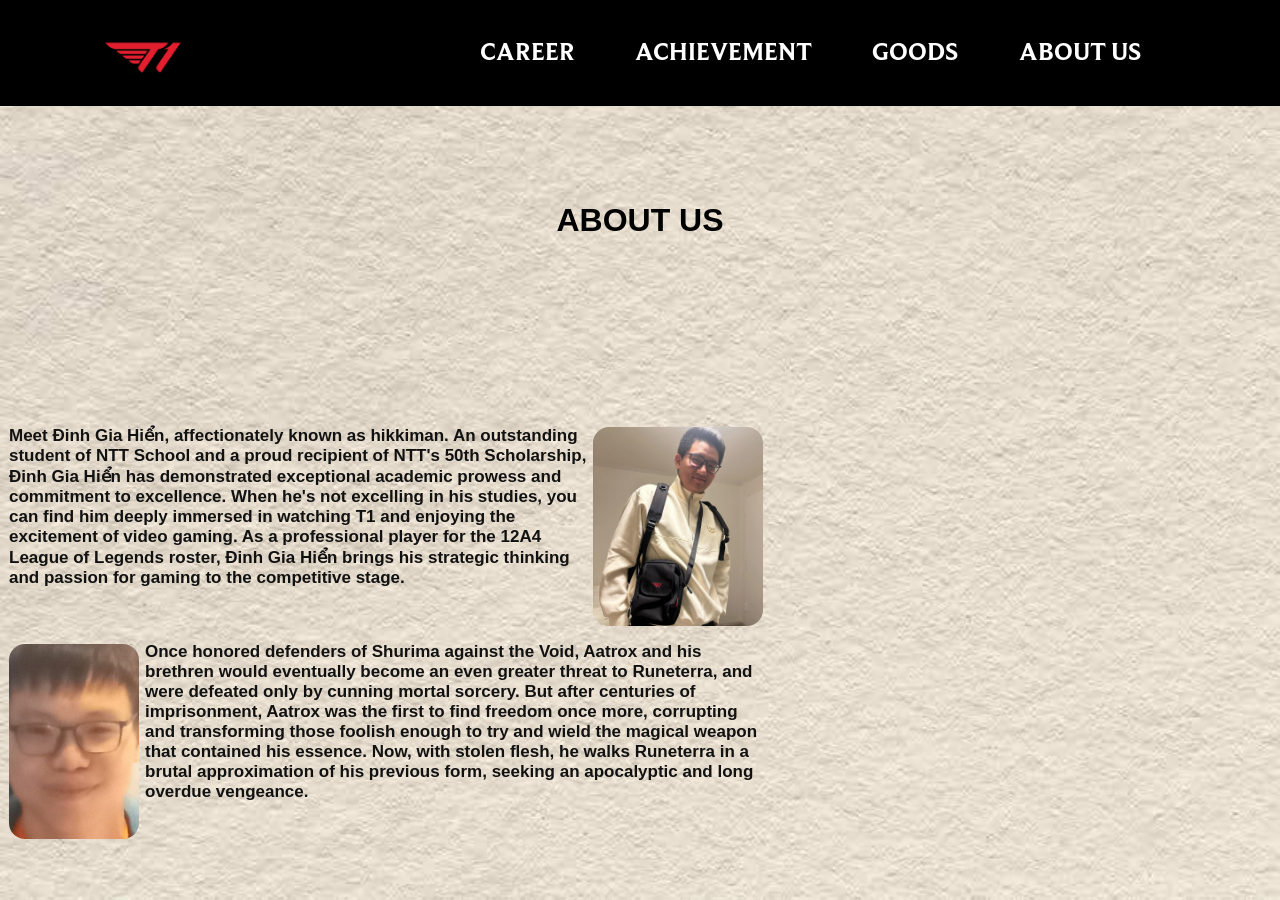
<file: CUOI KI/About-Us.html>
<!DOCTYPE html>
<html lang="en">
<head>
    <meta charset="UTF-8">
    <meta name="viewport" content="width=device-width, initial-scale=1.0">
    <title>About us</title>
    <link rel="stylesheet" href="style-about us.css">
    <link rel="icon" type="image/png" href="img/T1.png">
</head>
<body>
    <header>
        <a href="Front-Page.html">
            <img src="img/t1 logo.png" class="logo">
        </a>
        <ul class="nav">
            <li><a href="Career.html">Career</a></li>
            <li><a href="Achievement.html">Achievement</a></li>
            <li><a href="Goods.html">GOODS</a></li>
            <li><a href="About-Us.html">About us</a></li>
        </ul>
    </header>
    <h1 class="abtushead"> ABOUT US </h1><br>
    <div class=hien>
        <div class="hiencontent">
            <a href="https://ayo.so/hikkiman" class="p">Meet Đinh Gia Hiển, affectionately known as hikkiman. An outstanding student of NTT School and a proud recipient of NTT's 50th Scholarship, Đinh Gia Hiển has demonstrated exceptional academic prowess and commitment to excellence. When he's not excelling in his studies, you can find him deeply immersed in watching T1 and enjoying the excitement of video gaming. As a professional player for the 12A4 League of Legends roster, Đinh Gia Hiển brings his strategic thinking and passion for gaming to the competitive stage.</a>
            <img src="img/hient1.jpg" style="width: 170px; border-radius: 16px; margin-top: 2px; margin-left: 6px;">
        </div> 
        <div class="hoangcontent">
            <img src="img/hoang.jpg" style="width: 130px; border-radius: 16px; margin-top: 2px; margin-right: 6px;">
            <a href="https://ayo.so/minhhoangpn" class="p">Once honored defenders of Shurima against the Void, Aatrox and his brethren would eventually become an even greater threat to Runeterra, and were defeated only by cunning mortal sorcery. But after centuries of imprisonment, Aatrox was the first to find freedom once more, corrupting and transforming those foolish enough to try and wield the magical weapon that contained his essence. Now, with stolen flesh, he walks Runeterra in a brutal approximation of his previous form, seeking an apocalyptic and long overdue vengeance.</a>
        </div>
    </div>
</body>
</html>
</file>
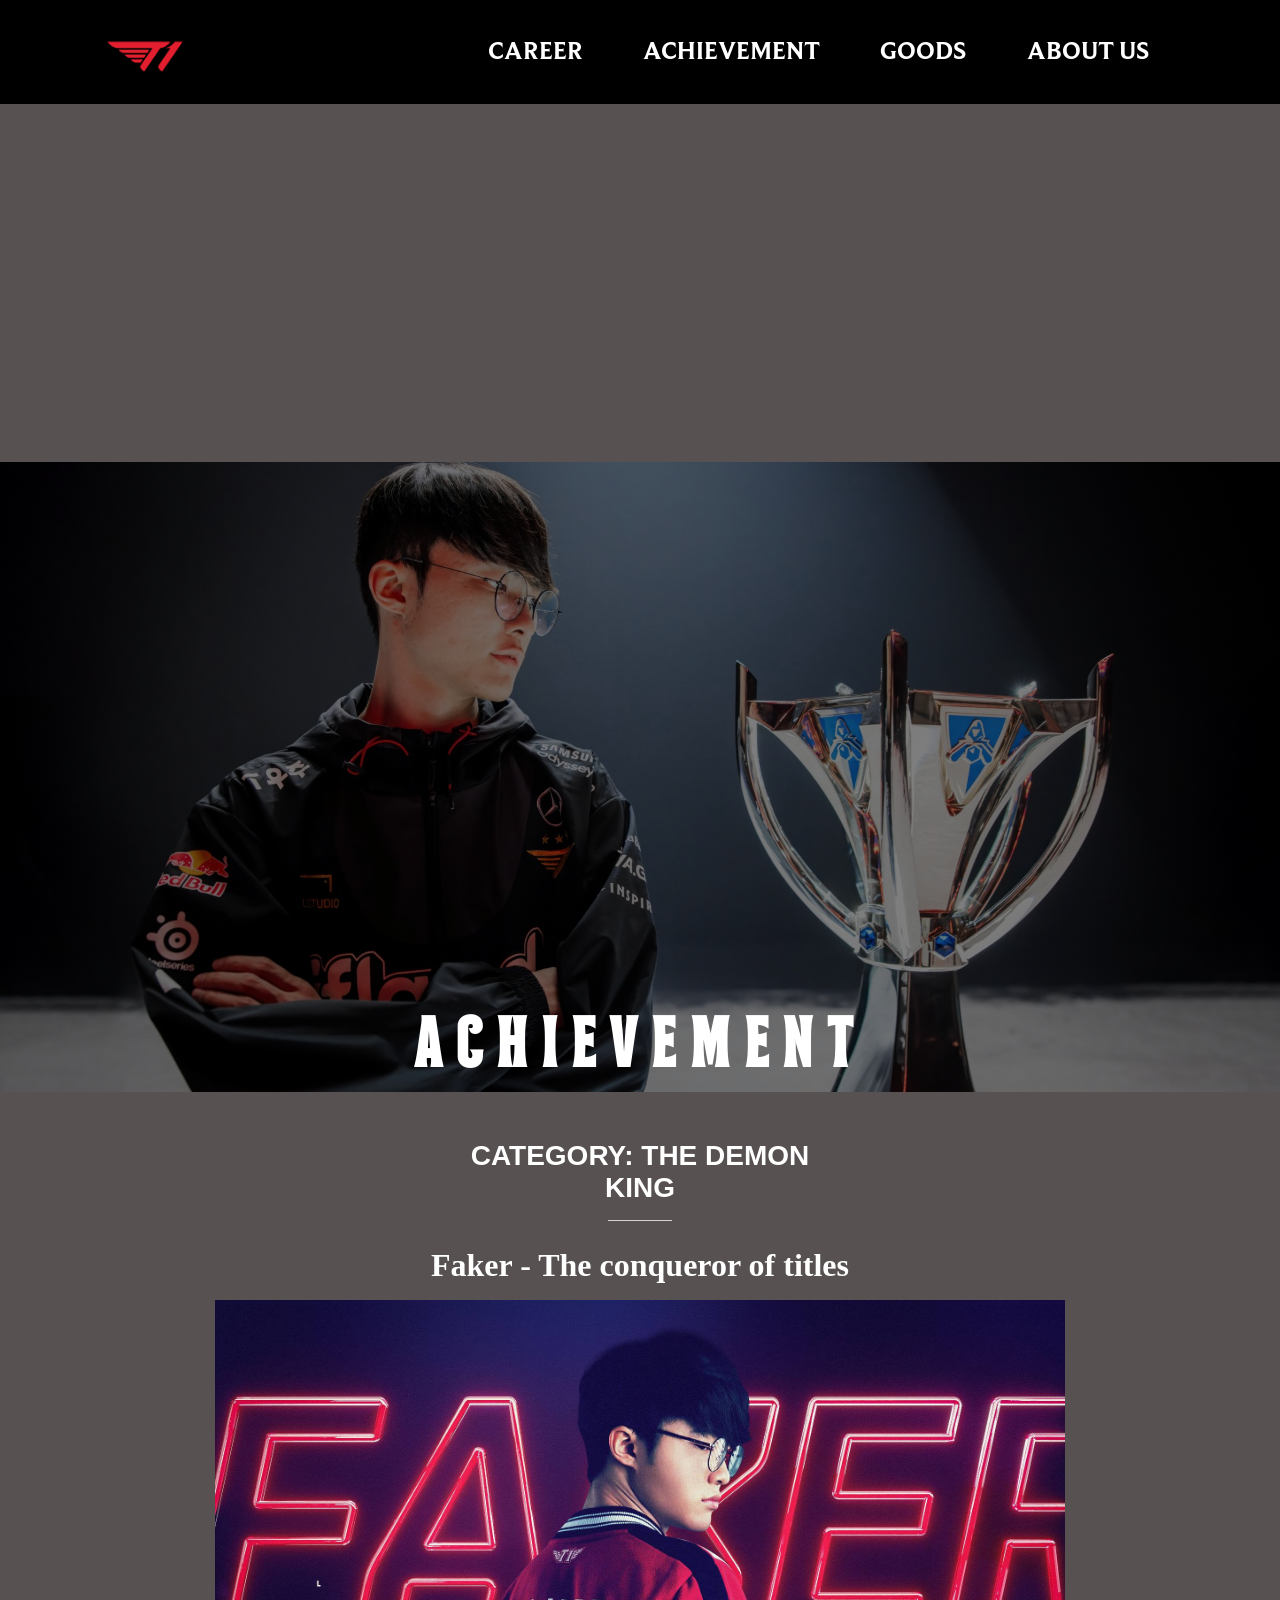
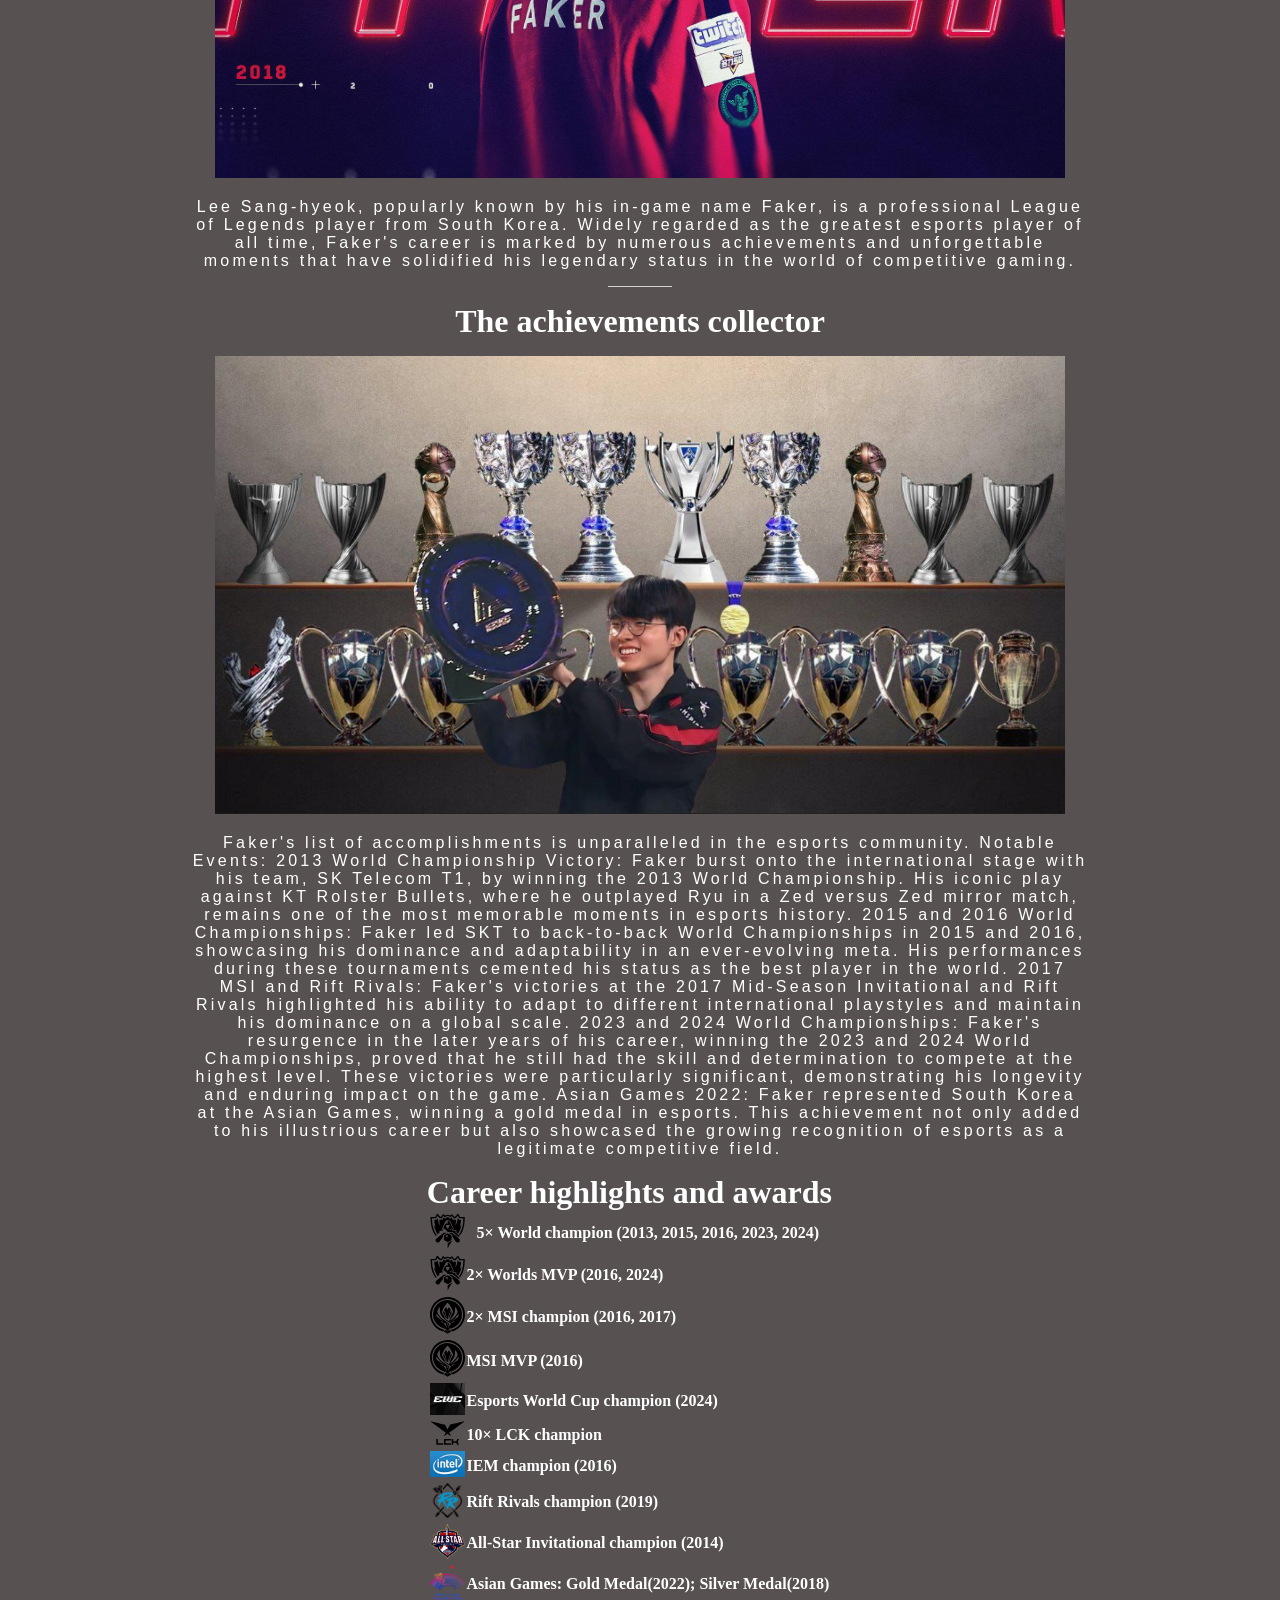
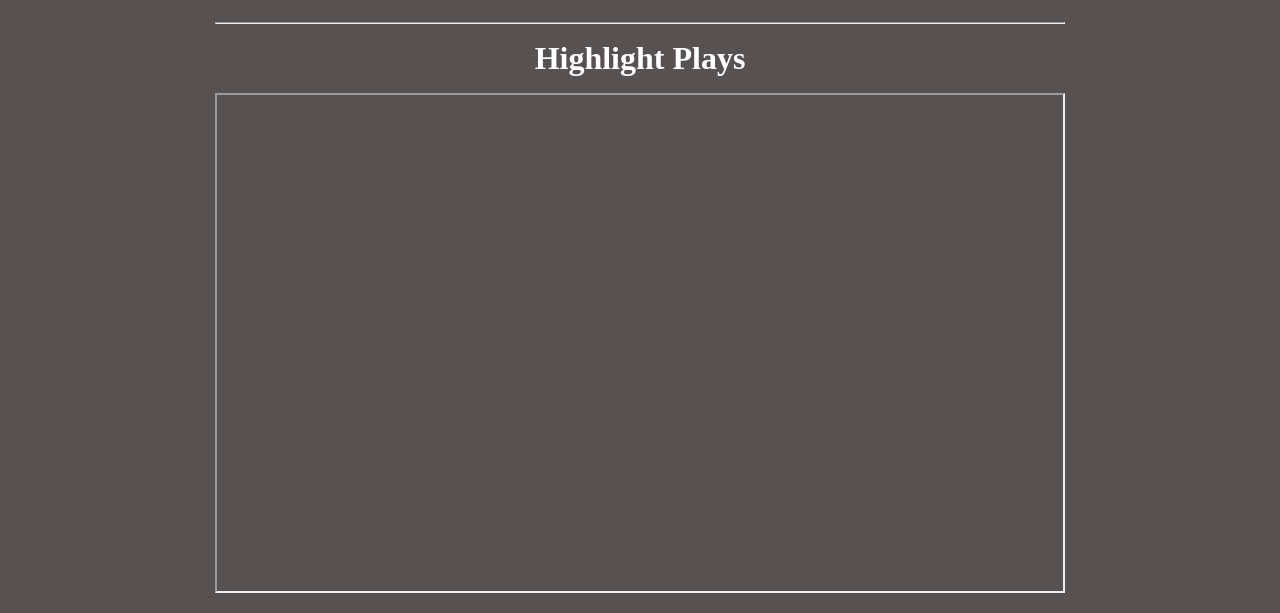
<file: CUOI KI/Achievement.html>
<!DOCTYPE html>
<html lang="en">
<head>
    <meta charset="UTF-8">
    <meta name="viewport" content="width=device-width, initial-scale=1.0">
    <title>Faker Legacy</title>
    <link rel="stylesheet" href="style-achievement.css">
    <link rel="icon" type="image/png" href="img/T1.png">
</head>
<body>  
    <header>
        <a href="Front-Page.html">
            <img src="img/t1 logo.png" class="logo">
        </a>
        <ul class="nav">
            <li><a href="Career.html">Career</a></li>
            <li><a href="Achievement.html">Achievement</a></li>
            <li><a href="Goods.html">GOODS</a></li>
            <li><a href="About-Us.html">About us</a></li>
        </ul>
    </header>
    <div class="wrapper">
        <div class="top">
            <div class="text">
                <p class="big" >ACHIEVEMENT</p>
            </div>
        </div>
        <div class="transcript">
            <div class="title2">
                <p>CATEGORY: THE DEMON KING</p>
                <hr class="h">
            </div>
            <p><h1> Faker - The conqueror of titles</h1></p>
            <div class="thumbnail">
                <img class="img" width="850" src="img/fakerbg.jpg">
            </div>
            <p>Lee Sang-hyeok, popularly known by his in-game name Faker, is a professional League of Legends player from South Korea. Widely regarded as the greatest esports player of all time, Faker's career is marked by numerous achievements and unforgettable moments that have solidified his legendary status in the world of competitive gaming.</p>
            <hr class="h">
            <p><h1> The achievements collector</h1></p>
            <div class="thumbnail">
                <img class="img" width="850" src="img/allcup.jpg">
            </div>
            <p>Faker's list of accomplishments is unparalleled in the esports community. Notable Events:

                2013 World Championship Victory: Faker burst onto the international stage with his team, SK Telecom T1, by winning the 2013 World Championship. His iconic play against KT Rolster Bullets, where he outplayed Ryu in a Zed versus Zed mirror match, remains one of the most memorable moments in esports history.
                
                2015 and 2016 World Championships: Faker led SKT to back-to-back World Championships in 2015 and 2016, showcasing his dominance and adaptability in an ever-evolving meta. His performances during these tournaments cemented his status as the best player in the world.
                
                2017 MSI and Rift Rivals: Faker's victories at the 2017 Mid-Season Invitational and Rift Rivals highlighted his ability to adapt to different international playstyles and maintain his dominance on a global scale.
                
                2023 and 2024 World Championships: Faker's resurgence in the later years of his career, winning the 2023 and 2024 World Championships, proved that he still had the skill and determination to compete at the highest level. These victories were particularly significant, demonstrating his longevity and enduring impact on the game.
                
                Asian Games 2022: Faker represented South Korea at the Asian Games, winning a gold medal in esports. This achievement not only added to his illustrious career but also showcased the growing recognition of esports as a legitimate competitive field.
                
            <br><ol><table style="padding: 0 25% 0 25%;;">
                <caption><h1>Career highlights and awards</h1></caption>
                <tr>
                  <th><img src="img/Logo_of_the_League_of_Legends_World_Championship.svg" width="35"></th>
                  <th><b>5× World champion (2013, 2015, 2016, 2023, 2024)</b></th>
                </tr>
                <tr>
                  <td><img src="img/Logo_of_the_League_of_Legends_World_Championship.svg" width="35"></td>
                  <td><b>2× Worlds MVP (2016, 2024)</b></td>
                </tr>
                <tr>
                  <td><img src="img/LOL_MSI_logo.svg" width="35" ></td>
                  <td><b>2× MSI champion (2016, 2017)</b></td>
                </tr>
                <tr>
                    <td><img src="img/LOL_MSI_logo.svg" width="35" ></td>
                    <td><b>MSI MVP (2016)</b></td>
                </tr>
                <tr>
                    <td><img src="img/ewc.png" width="35" ></td>
                    <td><b>Esports World Cup champion (2024)</b></td>
                </tr>
                <tr>
                    <td><img src="img/LCK.svg" width="35" ></td>
                    <td><b>10× LCK champion</b></td>
                </tr>
                <tr>
                    <td><img src="img/iem.png" width="35" ></td>
                    <td><b>IEM champion (2016)</b></td>
                </tr>
                <tr>
                    <td><img src="img/Rift_Rivals_Logo.webp" width="35" ></td>
                    <td><b>Rift Rivals champion (2019)</b></td>
                </tr>
                <tr>
                    <td><img src="img/All-Star_Paris_Logo.png" width="35" ></td>
                    <td><b><b>All-Star Invitational champion (2014)</b></b></td>
                </tr>
                <tr>
                    <td><img src="img/Asian_Game_2022_Logo.webp" width="35" ></td>
                    <td><b>Asian Games: Gold Medal(2022); Silver Medal(2018)</b></td>
                </tr>
              </table>
            </p>
            <hr>
            <p><h1> Highlight Plays</h1></p>
            <div class="thumbnail">
                <iframe class="vid" width="850" height="500" src="https://youtube.com/embed/trGzvAnb-Sg"></iframe>
            </div>
            
        </div>       
    </div>
</body>
</html>
</file>
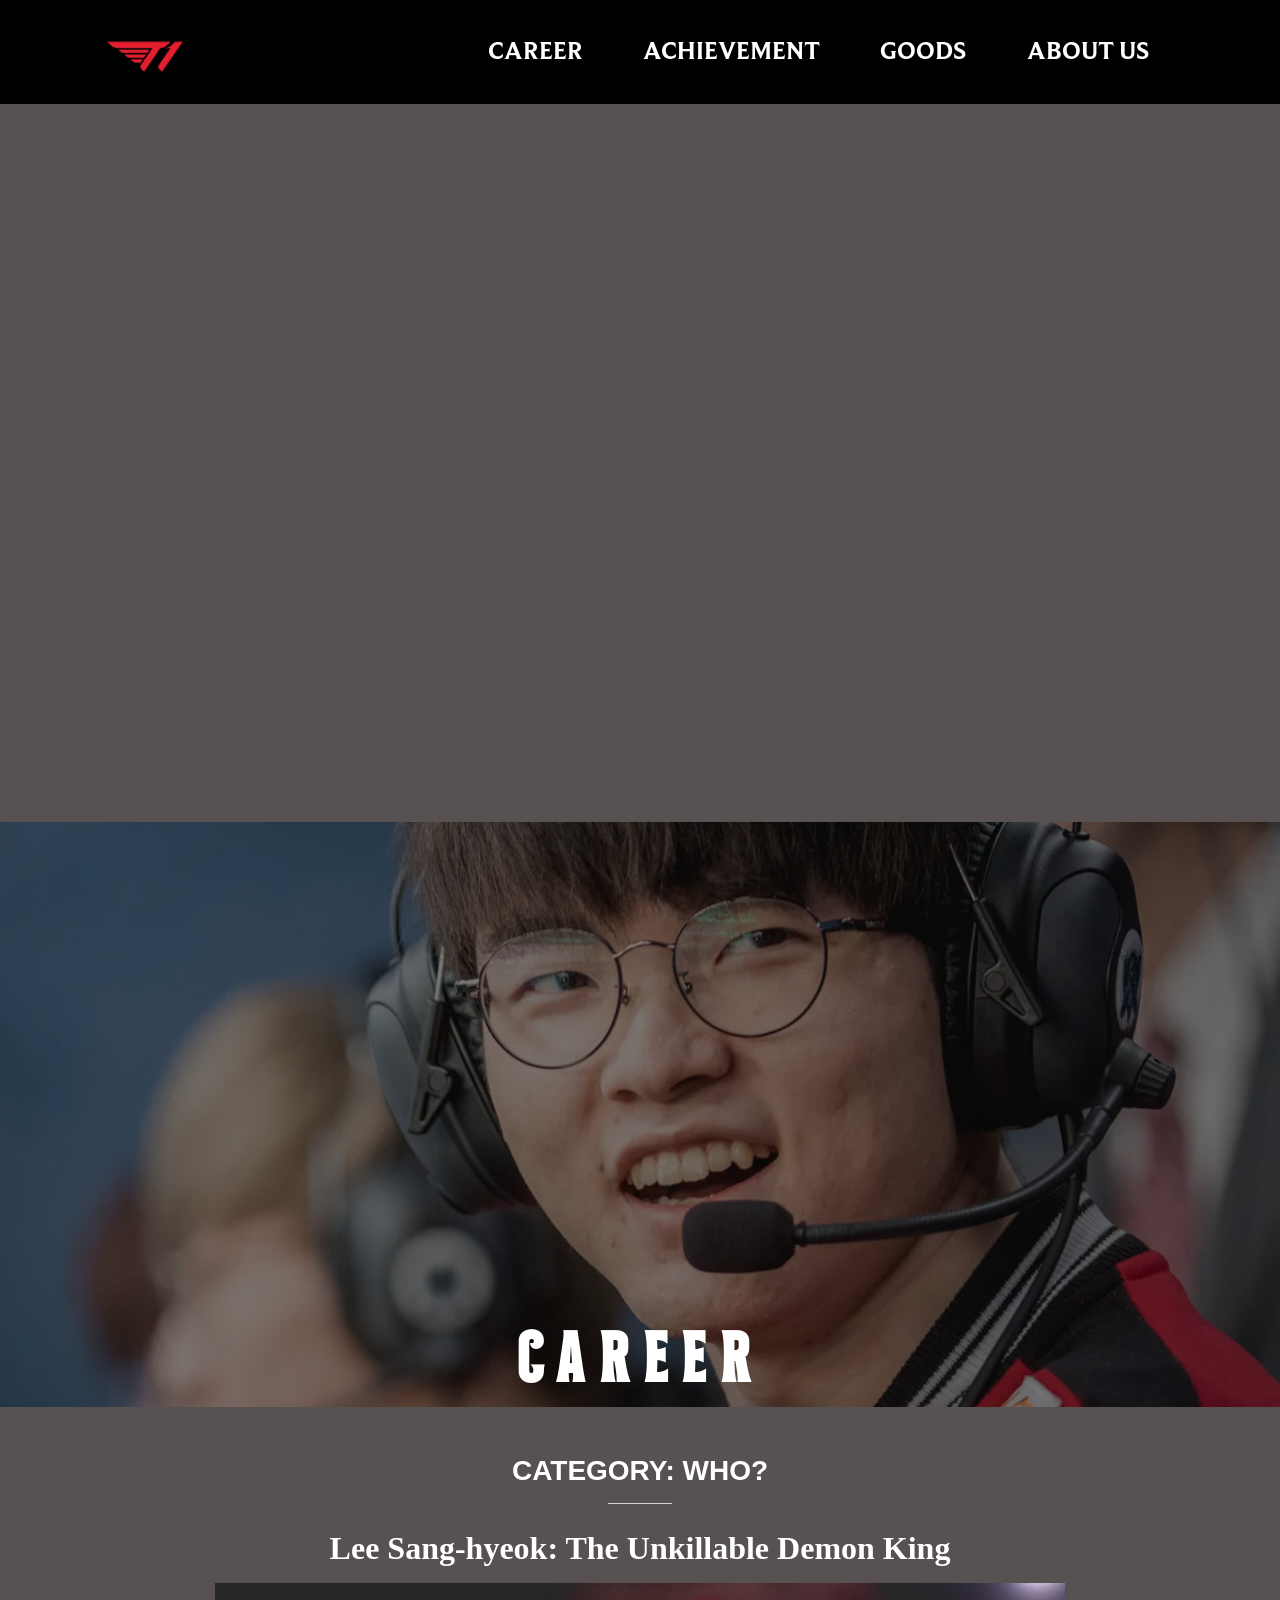
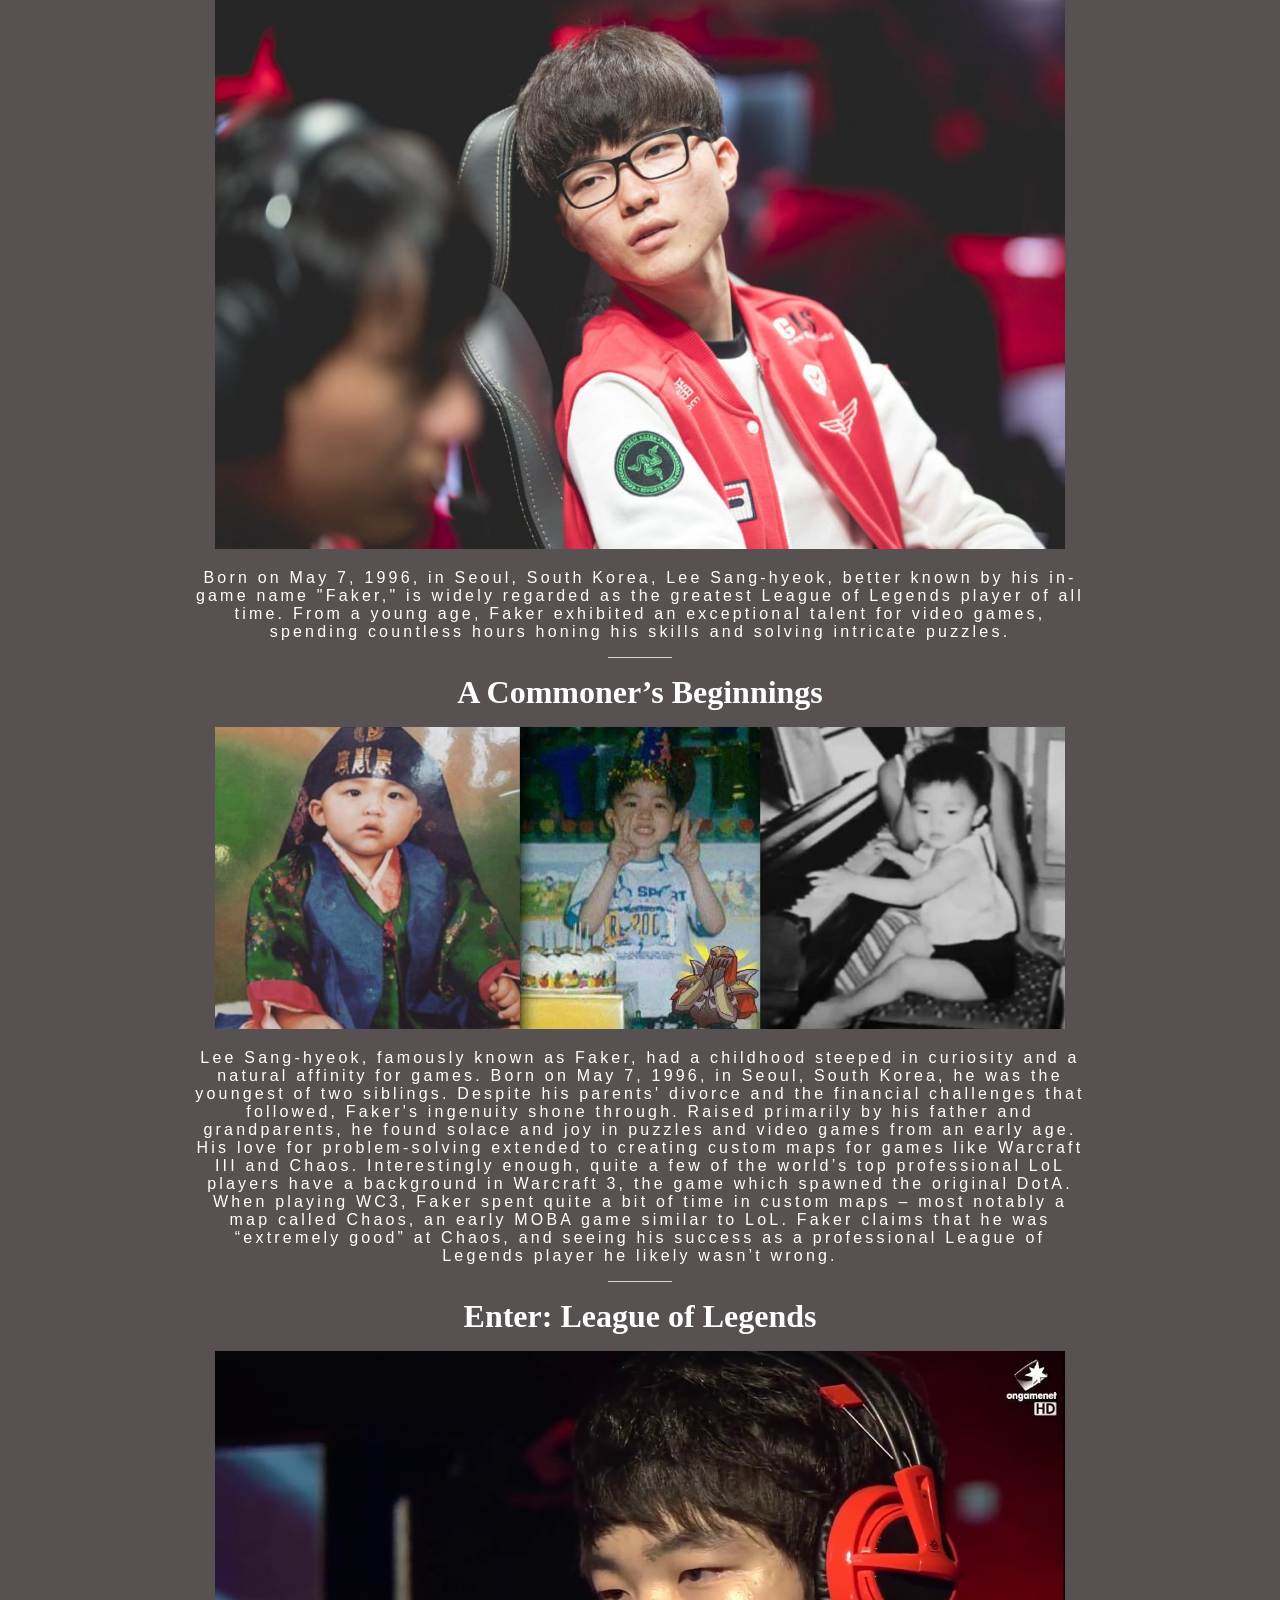
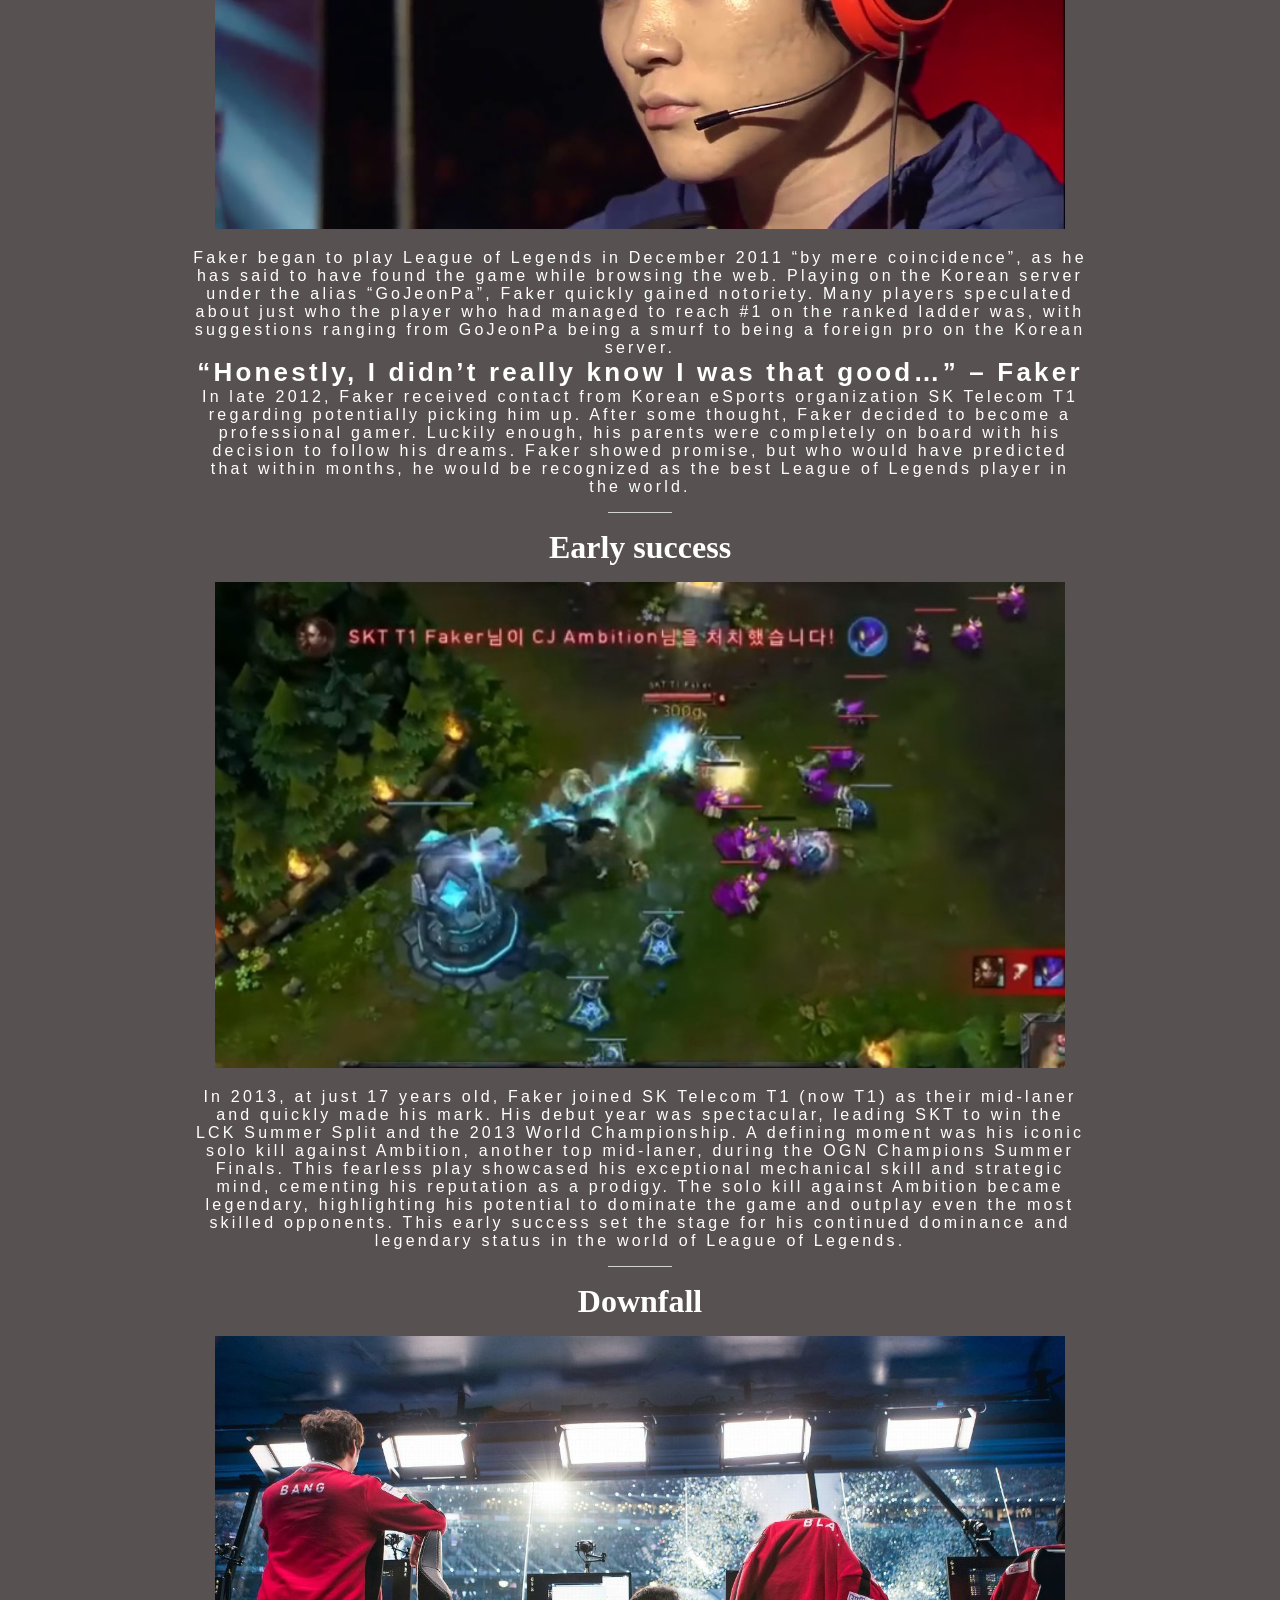
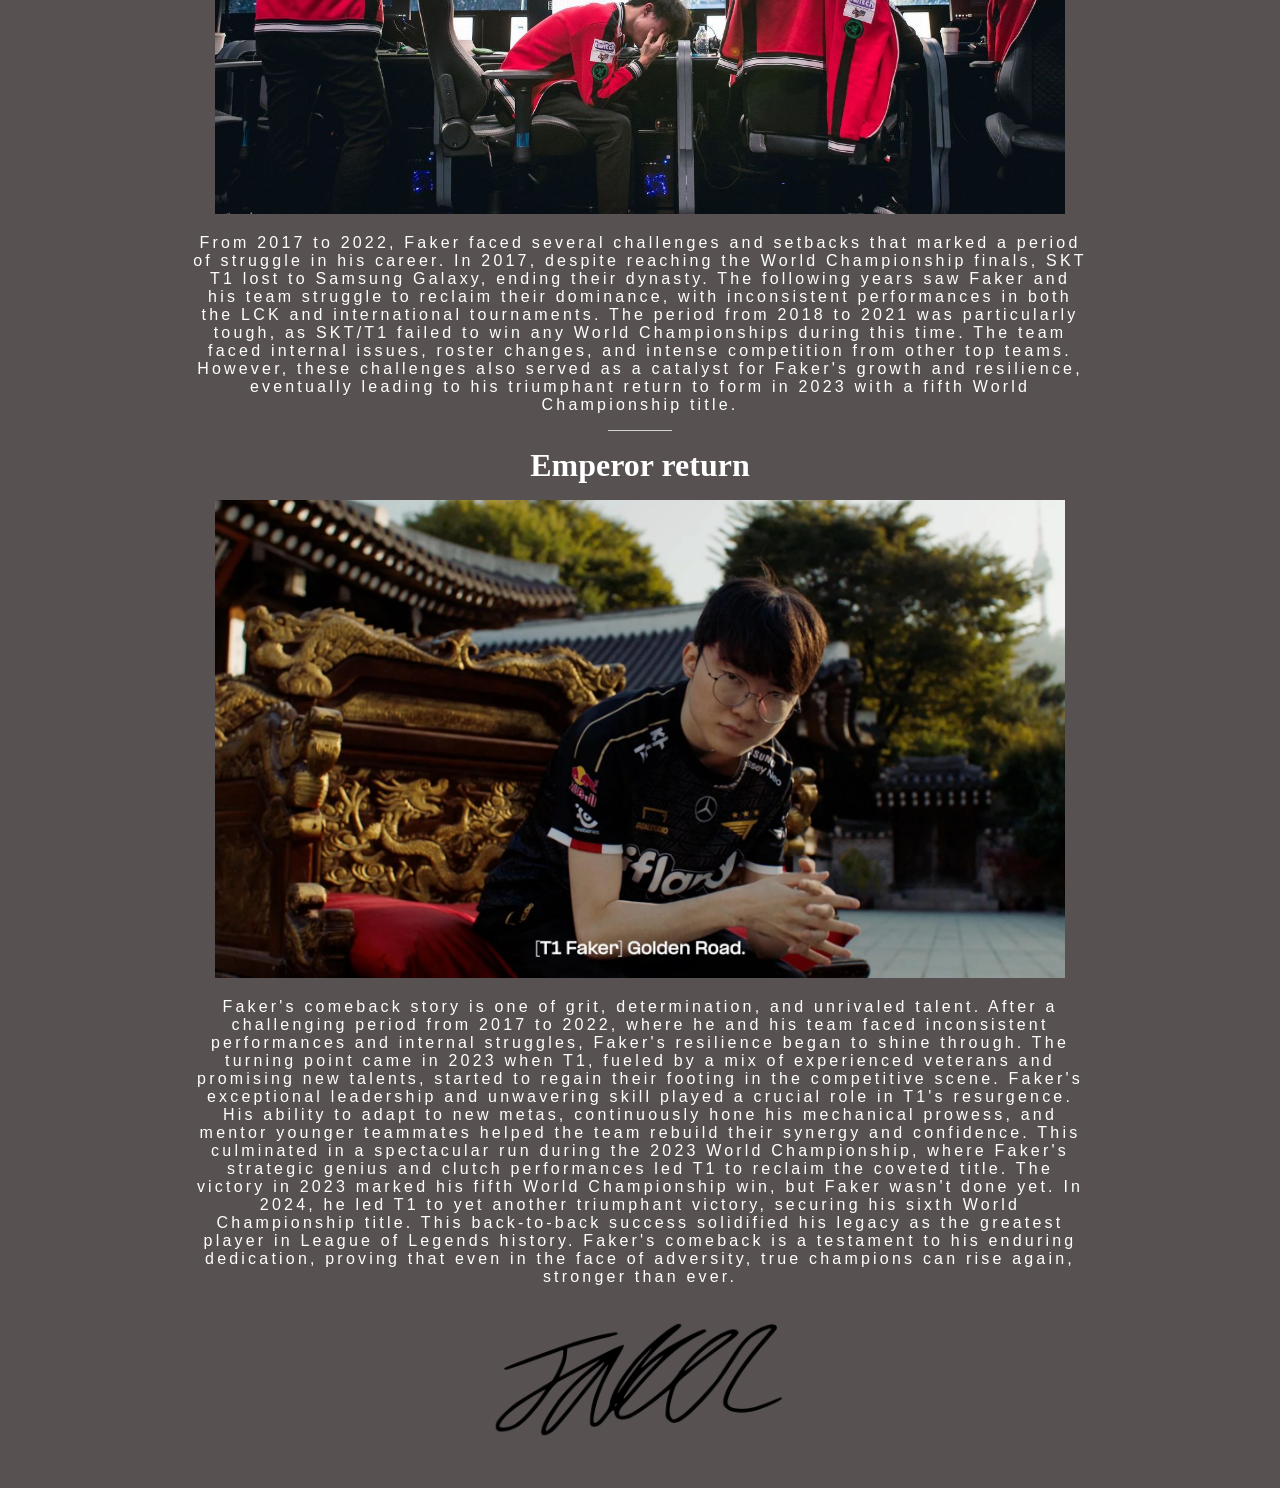
<file: CUOI KI/Career.html>
<!DOCTYPE html>
<html lang="en">
<head>
    <meta charset="UTF-8">
    <meta name="viewport" content="width=device-width, initial-scale=1.0">
    <title>The Legend</title>
    <link rel="stylesheet" href="style-achievement.css">
    <link rel="icon" type="image/png" href="img/T1.png">
    <style>
        .top{
            background: linear-gradient(to top, rgba(0,0,0,0.5)50%, rgba(0,0,0,0.5)50%), url(img/WHO.webp);
            background-position:90% 40%;
            height:65vh ;
            margin-top: 690vh;
        }
        .transcript{
            margin-bottom: 30px;
        }
    </style>
</head>
<body>  
    <header>
        <a href="Front-Page.html">
            <img src="img/t1 logo.png" class="logo">
        </a>
        <ul class="nav">
            <li><a href="Career.html">Career</a></li>
            <li><a href="Achievement.html">Achievement</a></li>
            <li><a href="Goods.html">GOODS</a></li>
            <li><a href="About-Us.html">About us</a></li>
        </ul>
    </header>
    <div class="wrapper">
        <div class="top">
            <div class="text">
                <p class="big" >CAREER</p>
            </div>
        </div>
        <div class="transcript">
            <div class="title2">
                <p>CATEGORY: WHO?</p>
                <hr class="h">
            </div>
            <p><h1> Lee Sang-hyeok: The Unkillable Demon King</h1></p>
            <div class="thumbnail">
                <img class="img" width="850" src="img/Faker.jpg">
            </div>
            <p>Born on May 7, 1996, in Seoul, South Korea, Lee Sang-hyeok, better known by his in-game name "Faker," is widely regarded as the greatest League of Legends player of all time. From a young age, Faker exhibited an exceptional talent for video games, spending countless hours honing his skills and solving intricate puzzles.</p>
            <hr class="h">
            <p><h1> A Commoner’s Beginnings</h1></p>
            <div class="thumbnail">
                <img class="img" width="850" src="img/child.webp">
            </div>
            <p>
                Lee Sang-hyeok, famously known as Faker, had a childhood steeped in curiosity and a natural affinity for games. Born on May 7, 1996, in Seoul, South Korea, he was the youngest of two siblings. Despite his parents' divorce and the financial challenges that followed, Faker's ingenuity shone through. Raised primarily by his father and grandparents, he found solace and joy in puzzles and video games from an early age. His love for problem-solving extended to creating custom maps for games like Warcraft III and Chaos. Interestingly enough, quite a few of the world’s top professional LoL players have a background in Warcraft 3, the game which spawned the original DotA. When playing WC3, Faker spent quite a bit of time in custom maps – most notably a map called Chaos, an early MOBA game similar to LoL. Faker claims that he was “extremely good” at Chaos, and seeing his success as a professional League of Legends player he likely wasn’t wrong.
            </p>
            <hr class="h">
            <p><h1> Enter: League of Legends</h1></p>
            <div class="thumbnail">
                <img class="img" width="850" src="img/lil-faker.jpg">
            </div>
            <p>
Faker began to play League of Legends in December 2011 “by mere coincidence”, as he has said to have found the game while browsing the web. Playing on the Korean server under the alias “GoJeonPa”, Faker quickly gained notoriety. Many players speculated about just who the player who had managed to reach #1 on the ranked ladder was, with suggestions ranging from GoJeonPa being a smurf to being a foreign pro on the Korean server.
<br>
<span style="font-size: 26px;"><b>“Honestly, I didn’t really know I was that good…” – Faker</b></span>
<br>
In late 2012, Faker received contact from Korean eSports organization SK Telecom T1 regarding potentially picking him up. After some thought, Faker decided to become a professional gamer. Luckily enough, his parents were completely on board with his decision to follow his dreams. Faker showed promise, but who would have predicted that within months, he would be recognized as the best League of Legends player in the world.
            </p>
            <hr class="h">
            <p><h1> Early success</h1></p>
            <div class="thumbnail">
                <img class="img" width="850" src="img/solokill.jpg">
            </div>
            <p>
                In 2013, at just 17 years old, Faker joined SK Telecom T1 (now T1) as their mid-laner and quickly made his mark. His debut year was spectacular, leading SKT to win the LCK Summer Split and the 2013 World Championship. A defining moment was his iconic solo kill against Ambition, another top mid-laner, during the OGN Champions Summer Finals. This fearless play showcased his exceptional mechanical skill and strategic mind, cementing his reputation as a prodigy. The solo kill against Ambition became legendary, highlighting his potential to dominate the game and outplay even the most skilled opponents. This early success set the stage for his continued dominance and legendary status in the world of League of Legends.
            </p>
            <hr class="h">
            <p><h1> Downfall</h1></p>
            <div class="thumbnail">
                <img class="img" width="850" src="img/downfall.jpg">
            </div>
            <p>
                From 2017 to 2022, Faker faced several challenges and setbacks that marked a period of struggle in his career. In 2017, despite reaching the World Championship finals, SKT T1 lost to Samsung Galaxy, ending their dynasty. The following years saw Faker and his team struggle to reclaim their dominance, with inconsistent performances in both the LCK and international tournaments. The period from 2018 to 2021 was particularly tough, as SKT/T1 failed to win any World Championships during this time. The team faced internal issues, roster changes, and intense competition from other top teams. However, these challenges also served as a catalyst for Faker's growth and resilience, eventually leading to his triumphant return to form in 2023 with a fifth World Championship title.
            </p>
            <hr class="h">
            <p><h1> Emperor return</h1></p>
            <div class="thumbnail">
                <img class="img" width="850" src="img/return.webp">
            </div>
            <p>
Faker's comeback story is one of grit, determination, and unrivaled talent. After a challenging period from 2017 to 2022, where he and his team faced inconsistent performances and internal struggles, Faker's resilience began to shine through. The turning point came in 2023 when T1, fueled by a mix of experienced veterans and promising new talents, started to regain their footing in the competitive scene.

Faker's exceptional leadership and unwavering skill played a crucial role in T1's resurgence. His ability to adapt to new metas, continuously hone his mechanical prowess, and mentor younger teammates helped the team rebuild their synergy and confidence. This culminated in a spectacular run during the 2023 World Championship, where Faker's strategic genius and clutch performances led T1 to reclaim the coveted title.

The victory in 2023 marked his fifth World Championship win, but Faker wasn't done yet. In 2024, he led T1 to yet another triumphant victory, securing his sixth World Championship title. This back-to-back success solidified his legacy as the greatest player in League of Legends history. Faker's comeback is a testament to his enduring dedication, proving that even in the face of adversity, true champions can rise again, stronger than ever.
            </p>
            <div class="thumbnail" style="margin-top: 20px;">
                <img class="img" width="300" src="img/sign.png">
            </div>
        </div>       
    </div>
</body>
</html>
</file>
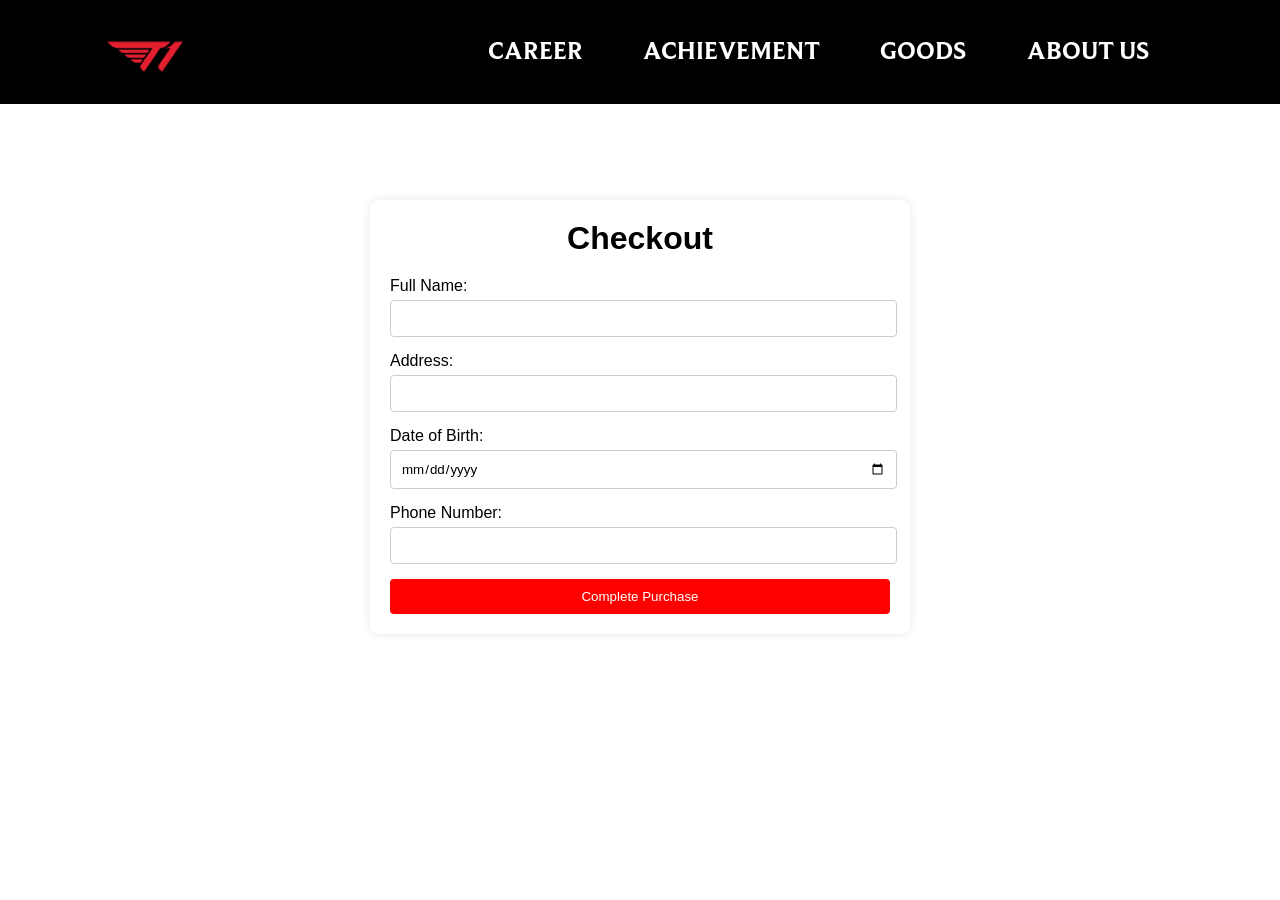
<file: CUOI KI/Checkout.html>
<!DOCTYPE html>
<html lang="en">
<head>
    <meta charset="UTF-8">
    <meta name="viewport" content="width=device-width, initial-scale=1.0">
    <title>Checkout Page</title>
    <link rel="stylesheet" href="style-checkout.css" type="text/css">
    <link rel="icon" type="image/png" href="img/T1.png">
</head>
<body>
    <header>
        <a href="Front-Page.html">
            <img src="img/t1 logo.png" class="logo">
        </a>
        <ul class="nav">
            <li><a href="Career.html">Career</a></li>
            <li><a href="Achievement.html">Achievement</a></li>
            <li><a href="Goods.html">GOODS</a></li>
            <li><a href="About-Us.html">About us</a></li>
        </ul>
    </header>
    <div class="checkout-container">
        <h1>Checkout</h1>
        <form id="checkout-form">
            <div class="form-group">
                <label for="name">Full Name:</label>
                <input type="text" id="name" name="name" required>
            </div>
            <div class="form-group">
                <label for="address">Address:</label>
                <input type="text" id="address" name="address" required>
            </div>
            <div class="form-group">
                <label for="dob">Date of Birth:</label>
                <input type="date" id="dob" name="dob" required>
            </div>
            <div class="form-group">
                <label for="phone">Phone Number:</label>
                <input type="tel" id="phone" name="phone" required>
            </div>
            <button type="submit">Complete Purchase</button>
        </form>
    </div>
</body>
</html>
</file>
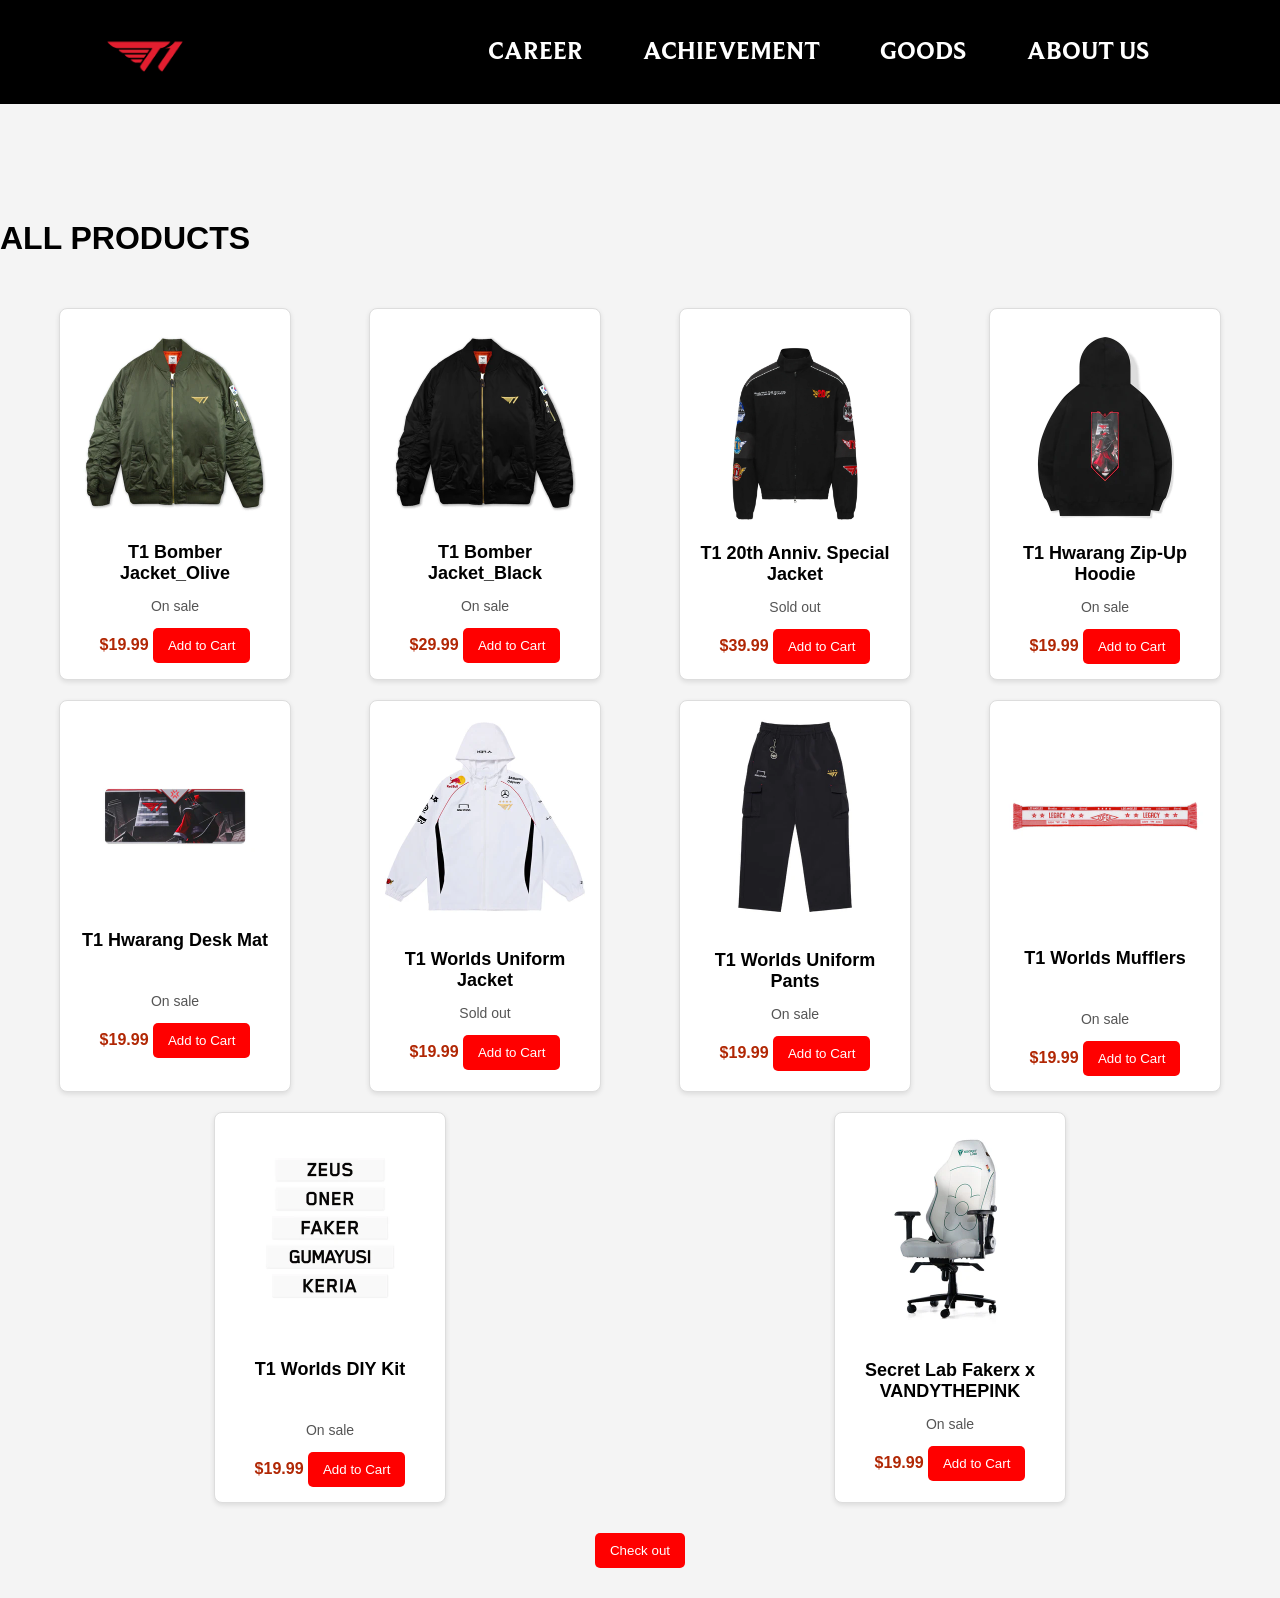
<file: CUOI KI/Goods.html>
<!DOCTYPE html>
<html lang="en">
<head>
    <meta charset="UTF-8">
    <meta name="viewport" content="width=device-width, initial-scale=1.0">
    <title>T1 Goods</title>
    <link rel="stylesheet" href="style-goods.css">
    <link rel="icon" type="image/png" href="img/T1.png">
</head>
<body>
    <header>
        <a href="Front-Page.html">
            <img src="img/t1 logo.png" class="logo">
        </a>
        <ul class="nav">
            <li><a href="Career.html">Career</a></li>
            <li><a href="Achievement.html">Achievement</a></li>
            <li><a href="Goods.html">GOODS</a></li>
            <li><a href="About-Us.html">About us</a></li>
        </ul>
    </header>
    <h1> ALL PRODUCTS </h1>
    <div class="wrap-box">
        <div class="product-item">
            <img src="img/bomber-green-front_400x.webp"  >
            <h2>T1 Bomber Jacket_Olive</h2>
            <p>On sale</p>
            <span class="price">$19.99</span>
            <button>Add to Cart</button>
        </div>
        <div class="product-item">
            <img src="img/bomber-black-front_400x.webp">
            <h2>T1 Bomber Jacket_Black</h2>
            <p>On sale</p>
            <span class="price">$29.99</span>
            <button>Add to Cart</button>
        </div>
        <div class="product-item">
            <img src="img/20th-anniversary-special-jacket-Product-Shot-Sizing_1400x1435.webp">
            <h2>T1 20th Anniv. Special Jacket</h2>
            <p>Sold out</p>
            <span class="price">$39.99</span>
            <button>Add to Cart</button>
        </div>
        <div class="product-item">
            <img src="img/T1-Hwarang-Zip-Up-Hoodie_back_400x.webp"  >
            <h2>T1 Hwarang Zip-Up Hoodie</h2>
            <p>On sale</p>
            <span class="price">$19.99</span>
            <button>Add to Cart</button>
        </div>
        <div class="product-item">
            <img src="img/T1-Hwarang-Desk-Mat_Front_400x.webp"  >
            <h2>T1 Hwarang Desk Mat</h2>
            <br>
            <p>On sale</p>
            <span class="price">$19.99</span>
            <button>Add to Cart</button>
        </div>
        <div class="product-item">
            <img src="img/2024-T1-Worlds-Uniform-Jacket-Front_400x.webp"  >
            <h2>T1 Worlds Uniform Jacket</h2>
            <p>Sold out</p>
            <span class="price">$19.99</span>
            <button>Add to Cart</button>
        </div>
        <div class="product-item">
            <img src="img/2024-worlds-pants-front_400x.webp"  >
            <br>
            <br>
            <h2>T1 Worlds Uniform Pants</h2>
            <p>On sale</p>
            <span class="price">$19.99</span>
            <button>Add to Cart</button>
        </div>
        <div class="product-item">
            <img src="img/2024-worlds-muffler-front_400x.webp"  >
            <br>
            <br>
            <h2>T1 Worlds Mufflers</h2>
            <br>
            <p>On sale</p>
            <span class="price">$19.99</span>
            <button>Add to Cart</button>
        </div>
        <div class="product-item">
            <img src="img/2024-T1-Worlds-DIY-Kit_400x.webp"  >
            <br>
            <br>
            <h2>T1 Worlds DIY Kit</h2>
            <br>
            <p>On sale</p>
            <span class="price">$19.99</span>
            <button>Add to Cart</button>
        </div>
        <div class="product-item">
            <img src="img/desk-chair_e0ea856e-ee08-447f-a844-faee467bbceb_400x.webp"  >
            <br>
            <br>
            <h2>Secret Lab Fakerx x VANDYTHEPINK</h2>
            <p>On sale</p>
            <span class="price">$19.99</span>
            <button>Add to Cart</button>
        </div>
    </div>
    <a href="Checkout.html" class="checkout" style="margin-bottom: 30px;">    
        <button> Check out </button>
    </a>
</body>
</html>
</file>
<file: style.css>
*{
    box-sizing: border-box;
    font-family: 'Lato',sans-serif;
    padding: 0;
    margin: 0;
}
@font-face {
    font-family:'LOL' ;
    src: url(font/BeaufortforLOL-Bold.ttf);
}
header{
    background: black;
    position: fixed;
    width: 100%;
    top: 0;
    right: 0;
    z-index: 1000;
    padding: 35px 7%;
    display: flex;
    align-items: center;
    justify-content: space-between;
    transition: all .5s ease;
}
.logo{
    width: 90px;
    height: 90px;
    margin-left: 100px;
    margin-top: 10px;
}
.nav{
    display: flex;
    padding-top: 5px;
}
.nav a{
    text-decoration:none;
    text-transform: uppercase;
    position: relative;
    display: block;
    margin: 0 30px;
    font-family:'LOL';
    padding-bottom: 10px;
    color:#fff;
    font-size: 25px;
    transition: all 0.3s ease;

}
.nav a:hover{
    color:red
}
.nav a::after{
    content: "";
    height: 5px;
    width: 0px;
    background: red;
    position: absolute;
    bottom: 0px; 
    left: 0;
    transition: all 0.3s ease-in-out;
}
.nav a:hover::after{
    width: 100%;
    transform: translateX(0%);
}
html, body{
    width: 100%;
    height: 100%;
    display: flex;  
    justify-content: center;
    align-items: center;
    background-image: url(img/1340820.png); 
    background-size: cover;
}
/*Cai wrap nay de goi bon no trong mot hang nhe*/
.wrap{
    display: flex;
    width: 70%;
    justify-content: space-around;
}
/*cai the nay co 2 lop la lop trc khi di chuot vao va sau khi di chuot vao*/
.card{
    width: 280px;
    height: 360px;
    padding: 32px 16px;
    position: relative;
    display: flex;
    align-items: flex-end;
    box-shadow: 0px 7px 10px rgba(0, 0, 0, 0.5);
    transition: 0.5s ease-in-out;
}
/*hover de no tuong tac khi di chuot vao, o day la de cho cai card ha xuong 20px*/
.card:hover{
    transform: translateY(20px);
}
/*luc trc, de z index = 2 de cho no ra dang trc*/
.card:before{
    content: "";
    position: absolute;
    width: 100%;
    height: 100%;
    top: 0;
    left: 0;
    display: block;
    background: linear-gradient(to bottom, rgb(0, 0, 0),red);
    z-index: 2;
    transition: 0.5s all;
    opacity: 0;
}
.card:hover:before{
    opacity: 0.5;
}
img{
    height: 360px;
    width: 280px;
    position: absolute;
    object-fit: cover;
    top: 0;
    left: 0;
}
.card .info{
    position: relative;
    z-index: 3;
    color: #fff;
    opacity: 0;
    transition: 0.5s all;
}
.card:hover .info{
    transform: translateY(0px);
    opacity: 1;
}
.card .info p{
    letter-spacing: 1px;
    font-size: 13px;
    margin-top: 5px;
    margin-bottom: 20px;
}
.card .info .but{
    text-decoration: none;
    padding: 8px 16px;
    background-color: #fff;
    font-size: 15px;
    font-weight: bold;
    cursor: pointer;
}
</file>
<file: CUOI KI/style.css>
*{
    box-sizing: border-box;
    font-family: 'Lato',sans-serif;
    padding: 0;
    margin: 0;
}
@font-face {
    font-family:'LOL' ;
    src: url(font/BeaufortforLOL-Bold.ttf);
}
header{
    background: black;
    position: fixed;
    width: 100%;
    top: 0;
    right: 0;
    z-index: 1000;
    padding: 35px 7%;
    display: flex;
    align-items: center;
    justify-content: space-between;
    transition: all .5s ease;
}
.logo{
    width: 90px;
    height: 90px;
    margin-left: 100px;
    margin-top: 10px;
}
.nav{
    display: flex;
    padding-top: 5px;
}
.nav a{
    text-decoration:none;
    text-transform: uppercase;
    position: relative;
    display: block;
    margin: 0 30px;
    font-family:'LOL';
    padding-bottom: 10px;
    color:#fff;
    font-size: 25px;
    transition: all 0.3s ease;

}
.nav a:hover{
    color:red
}
.nav a::after{
    content: "";
    height: 5px;
    width: 0px;
    background: red;
    position: absolute;
    bottom: 0px; 
    left: 0;
    transition: all 0.3s ease-in-out;
}
.nav a:hover::after{
    width: 100%;
    transform: translateX(0%);
}
html, body{
    width: 100%;
    height: 100%;
    display: flex;  
    justify-content: center;
    align-items: center;
    background-image: url(img/1340820.png); 
    background-size: cover;
}
/*Cai wrap nay de goi bon no trong mot hang nhe*/
.wrap{
    display: flex;
    width: 70%;
    justify-content: space-around;
}
/*cai the nay co 2 lop la lop trc khi di chuot vao va sau khi di chuot vao*/
.card{
    width: 280px;
    height: 360px;
    padding: 32px 16px;
    position: relative;
    display: flex;
    align-items: flex-end;
    box-shadow: 0px 7px 10px rgba(0, 0, 0, 0.5);
    transition: 0.5s ease-in-out;
}
/*hover de no tuong tac khi di chuot vao, o day la de cho cai card ha xuong 20px*/
.card:hover{
    transform: translateY(20px);
}
/*luc trc, de z index = 2 de cho no ra dang trc*/
.card:before{
    content: "";
    position: absolute;
    width: 100%;
    height: 100%;
    top: 0;
    left: 0;
    display: block;
    background: linear-gradient(to bottom, rgb(0, 0, 0),red);
    z-index: 2;
    transition: 0.5s all;
    opacity: 0;
}
.card:hover:before{
    opacity: 0.5;
}
img{
    height: 360px;
    width: 280px;
    position: absolute;
    object-fit: cover;
    top: 0;
    left: 0;
}
.card .info{
    position: relative;
    z-index: 3;
    color: #fff;
    opacity: 0;
    transition: 0.5s all;
}
.card:hover .info{
    transform: translateY(0px);
    opacity: 1;
}
.card .info p{
    letter-spacing: 1px;
    font-size: 13px;
    margin-top: 5px;
    margin-bottom: 20px;
}
.card .info .but{
    text-decoration: none;
    padding: 8px 16px;
    background-color: #fff;
    font-size: 15px;
    font-weight: bold;
    cursor: pointer;
}
</file>
<file: style-about us.css>
*{
    box-sizing: border-box;
    font-family:'Trebuchet MS', 'Lucida Sans Unicode', 'Lucida Grande', 'Lucida Sans', Arial, sans-serif;
    padding: 0;
    margin: 0;
}
@font-face {
    font-family:'LOL' ;
    src: url(font/BeaufortforLOL-Bold.ttf);
}
header{
    background: black;
    position: fixed;
    width: 100%;
    top: 0;
    right: 0;
    z-index: 1000;
    padding: 1px 3%;
    display: flex;
    align-items: center;
    justify-content: space-between;
    transition: all .5s ease;
}
header{
    background: black;
    position: fixed;
    width: 100%;
    top: 0;
    right: 0;
    z-index: 1000;
    display: flex;
    align-items: center;
    justify-content:space-between;
    transition: all .5s ease;
}
.logo{
    width: 90px;
    height: 90px;
    margin-left: 60px;
    margin-top: 10px;
}
.nav{
    display: flex;
    padding-top: 5px;
    margin-right: 70px;
}
.nav a{
    text-decoration:none;
    font-family:'LOL' ;
    text-transform: uppercase;
    position: relative;
    display: block;
    margin: 0 30px;
    padding-bottom: 10px;
    color:#fff;
    font-size: 25px;
    transition: all 0.3s ease;

}
.nav a:hover{
    color:red
}
.nav a::after{
    content: "";
    height: 5px;
    width: 0px;
    background: red;
    position: absolute;
    bottom: 0px; 
    left: 0;
    transition: all 0.3s ease-in-out;
}
.nav a:hover::after{
    width: 100%;
    transform: translateX(0%);
}
html, body{
    width: 100%;
    height: 100%;
    display: grid;  
    justify-content: center;
    align-items: center;
    background-image: url(img/back2.jpg); 
    background-size: cover;
}

.abtushead{
    color:black;
    font-weight: bold;
    justify-self: center;
    transform: translateY(100px);
    margin-top:50px;
}
.hien{
    display:block;
    align-items:center;
    justify-self: center;
    margin-top: 50px;
}
img{
    position: relative;
}
.hiencontent{
    display:flex;
    color:white;
    width: 60%;
    padding: 7px;
    margin: 2px;
    transition: all .6s ease-in-out;
    position: relative;
    font-size: 20px;
    justify-self: center;
}
.hoangcontent{
    display:flex;
    width: 60%;
    padding: 7px;
    margin: 2px;
    transition: all .6s ease-in-out;
    position: relative;
    font-size: 20px;
    justify-self: center;
}
.p{
    font-size: 17px;
    font-weight:bold;
    text-decoration: none;
    background: linear-gradient(to right, #111111 50%, #646464 50%, #515151);
    background-size: 200%;
    -webkit-background-clip: text;
    -webkit-text-fill-color: transparent;
    transition: 0.5s ease-out;
}
.p:hover {
    font-size: 18px;
}
</file>
<file: style-achievement.css>
*{
    box-sizing: border-box;
    padding: 0;
    margin: 0;
    list-style: none;
}
@font-face {
    font-family:'LOL' ;
    src: url(font/BeaufortforLOL-Bold.ttf);
}
@font-face {
    font-family:'TOP' ;
    src: url(font/DVN-HaNoiPho.ttf);
}
html, body{
    width: 100%;
    height: 100%;
    display: flex;  
    justify-content: center;
    align-items: center;
    background-color: rgb(88, 81, 81); 
    background-size: cover;
}
header{
    background: black;
    position: fixed;
    width: 100%;
    top: 0;
    right: 0;
    z-index: 1000;
    display: flex;
    align-items: center;
    justify-content:space-between;
    transition: all .5s ease;
}
.logo{
    width: 90px;
    height: 90px;
    margin-left: 100px;
    margin-top: 10px;
}
.nav{
    display: flex;
    padding-top: 5px;
    margin-right: 100px;
}
.nav a{
    text-decoration:none;
    font-family:'LOL' ;
    text-transform: uppercase;
    position: relative;
    display: block;
    margin: 0 30px;
    padding-bottom: 10px;
    color:#fff;
    font-size: 25px;
    transition: all 0.3s ease;

}
.nav a:hover{
    color:red
}
.nav a::after{
    content: "";
    height: 5px;
    width: 0px;
    background: red;
    position: absolute;
    bottom: 0px; 
    left: 0;
    transition: all 0.3s ease-in-out;
}
.nav a:hover::after{
    width: 100%;
    transform: translateX(0%);
}
.wrapper{
    position: relative;
}
.top{
    width:100%;
    background: linear-gradient(to top, rgba(0,0,0,0.5)50%, rgba(0,0,0,0.5)50%), url(img/fakerandcup.jpeg);
    background-position: center;
    background-size: cover;
    height:70vh ;
    margin-top: 375vh;
}
.text{
    width: 100%;
    height: 100%;
    display: flex;
    align-items: center;
    justify-content: flex-end;
    flex-direction: column;
}
.big{
    font-weight: bold;
    color: white;
    font-family: 'TOP';
    letter-spacing: 1.2vw;
    font-size: 70px;
}
.transcript{
    display: flex;
    align-items: center;
    justify-content: center;
    color: #fff;
    flex-direction: column;
}
.title2{
    height: auto;
    max-width: 100%;
    width: 40vw;
    display: flex;
    flex-direction: column;
    align-items: center;
    margin-top: 3rem;
    padding-bottom: 10px;
}
.transcript p{
    width: 70%;
    text-align: center;
    font-size: 1rem;
    letter-spacing: 0.2rem;
    font-family:'Trebuchet MS', 'Lucida Sans Unicode', 'Lucida Grande', 'Lucida Sans', Arial, sans-serif;
    font-weight: 25;
    margin-bottom: 1rem;
}
.title2 p{
    color: #fff;
    font-size: 1.75rem;
    letter-spacing: 0;
    font-weight: bolder;
}
.h{
    height: 1px;
    width: 4rem;
    background:lightgray;
    border: none;
}
.img{
    margin-bottom: 1rem;
    height: auto;
    max-width: 100%;
}
h1{
    text-align: center;
}
.vid{
    margin-bottom: 1rem;
}
</file>
<file: style-checkout.css>
*{
    font-family: 'Lato',sans-serif;
    padding: 0;
    margin: 0;
}
@font-face {
    font-family:'LOL' ;
    src: url(font/BeaufortforLOL-Bold.ttf);
}
header{
    background: black;
    position: fixed;
    width: 100%;
    top: 0;
    right: 0;
    z-index: 1000;
    display: flex;
    align-items: center;
    justify-content:space-between;
    transition: all .5s ease;
}
.logo{
    width: 90px;
    height: 90px;
    margin-left: 100px;
    margin-top: 10px;
}
.nav{
    display: flex;
    padding-top: 5px;
    margin-right: 100px;
}
.nav a{
    text-decoration:none;
    font-family:'LOL' ;
    text-transform: uppercase;
    position: relative;
    display: block;
    margin: 0 30px;
    padding-bottom: 10px;
    color:#fff;
    font-size: 25px;
    transition: all 0.3s ease;

}
.nav a:hover{
    color:red
}
.nav a::after{
    content: "";
    height: 5px;
    width: 0px;
    background: red;
    position: absolute;
    bottom: 0px; 
    left: 0;
    transition: all 0.3s ease-in-out;
}
.nav a:hover::after{
    width: 100%;
    transform: translateX(0%);
}
.checkout-container {
    transform:translateY(200px);
    max-width: 500px;
    margin:auto;
    background: white;
    padding: 20px;
    border-radius: 8px;
    box-shadow: 0 0 10px rgba(0, 0, 0, 0.1);
}

h1 {
    text-align: center;
    margin-bottom: 20px;
}

.form-group {
    margin-bottom: 15px;
}

label {
    display: block;
    margin-bottom: 5px;
}

input[type="text"],
input[type="date"],
input[type="tel"] {
    width: 97%;
    padding: 10px;
    border: 1px solid #ccc;
    border-radius: 4px;
}

button {
    width: 100%;
    padding: 10px;
    background-color: rgba(255,0,0);
    color: white;
    border: none;
    border-radius: 4px;
}

button:hover {
    background-color: rgb(255, 80, 80);
}
</file>
<file: style-goods.css>
body {
    font-family: 'Lato', sans-serif;
    margin: 0;
    padding: 0;
    background-color: #f4f4f4;
}
@font-face {
    font-family:'LOL' ;
    src: url(font/BeaufortforLOL-Bold.ttf);
}
header{
    background: black;
    position: fixed;
    width: 100%;
    top: 0;
    right: 0;
    z-index: 1000;
    display: flex;
    align-items: center;
    justify-content:space-between;
    transition: all .5s ease;
}
.logo{
    width: 90px;
    height: 90px;
    margin-left: 100px;
    margin-top: 10px;
}
.nav{
    display: flex;
    padding-top: 5px;
    margin-right: 100px;
}
.nav a{
    text-decoration:none;
    font-family:'LOL' ;
    text-transform: uppercase;
    position: relative;
    display: block;
    margin: 0 30px;
    padding-bottom: 10px;
    color:#fff;
    font-size: 25px;
    transition: all 0.3s ease;

}
.nav a:hover{
    color:red
}
.nav a::after{
    content: "";
    height: 5px;
    width: 0px;
    background: red;
    position: absolute;
    bottom: 0px; 
    left: 0;
    transition: all 0.3s ease-in-out;
}
.nav a:hover::after{
    width: 100%;
    transform: translateX(0%);
}
h1{
    justify-self: center;
    text-decoration: none;
    margin-top: 220px;
}
.wrap-box {
    display: flex;
    flex-wrap: wrap;
    justify-content: space-around;
    padding: 20px;

}

.product-item {
    background: white;
    border: 1px solid #ddd;
    border-radius: 8px;
    box-shadow: 0 2px 5px rgba(0, 0, 0, 0.1);
    margin: 10px;
    padding: 15px;
    text-align: center;
    width: 200px;
}

.product-item img {
    max-width: 100%;
    border-radius: 8px;
}

.product-item h2 {
    font-size: 18px;
    margin: 10px 0;
}

.product-item p {
    font-size: 14px;
    color: #555;
}

.price {
    font-size: 16px;
    color: #b12704;
    font-weight: bold;
}

.wrap-box button {
    background-color: #ff0000;
    color: white;
    border: none;
    border-radius: 5px;
    padding: 10px 15px;
}

button:hover {
    background-color: rgb(255, 80, 80);
}
.checkout{
    display:flex;
    align-items: center;
    justify-content: center;
    text-decoration: none;
}
.checkout button{
    background-color: rgba(255,0,0);
    color: white;
    border: none;
    border-radius: 5px;
    padding: 10px 15px;
    text-decoration: none;
}
.checkout button:hover{
    background-color: rgb(255, 80, 80);
}
</file>
<file: CUOI KI/style-about us.css>
*{
    box-sizing: border-box;
    font-family:'Trebuchet MS', 'Lucida Sans Unicode', 'Lucida Grande', 'Lucida Sans', Arial, sans-serif;
    padding: 0;
    margin: 0;
}
@font-face {
    font-family:'LOL' ;
    src: url(font/BeaufortforLOL-Bold.ttf);
}
header{
    background: black;
    position: fixed;
    width: 100%;
    top: 0;
    right: 0;
    z-index: 1000;
    padding: 1px 3%;
    display: flex;
    align-items: center;
    justify-content: space-between;
    transition: all .5s ease;
}
header{
    background: black;
    position: fixed;
    width: 100%;
    top: 0;
    right: 0;
    z-index: 1000;
    display: flex;
    align-items: center;
    justify-content:space-between;
    transition: all .5s ease;
}
.logo{
    width: 90px;
    height: 90px;
    margin-left: 60px;
    margin-top: 10px;
}
.nav{
    display: flex;
    padding-top: 5px;
    margin-right: 70px;
}
.nav a{
    text-decoration:none;
    font-family:'LOL' ;
    text-transform: uppercase;
    position: relative;
    display: block;
    margin: 0 30px;
    padding-bottom: 10px;
    color:#fff;
    font-size: 25px;
    transition: all 0.3s ease;

}
.nav a:hover{
    color:red
}
.nav a::after{
    content: "";
    height: 5px;
    width: 0px;
    background: red;
    position: absolute;
    bottom: 0px; 
    left: 0;
    transition: all 0.3s ease-in-out;
}
.nav a:hover::after{
    width: 100%;
    transform: translateX(0%);
}
html, body{
    width: 100%;
    height: 100%;
    display: grid;  
    justify-content: center;
    align-items: center;
    background-image: url(img/back2.jpg); 
    background-size: cover;
}

.abtushead{
    color:black;
    font-weight: bold;
    justify-self: center;
    transform: translateY(100px);
    margin-top:50px;
}
.hien{
    display:block;
    align-items:center;
    justify-self: center;
    margin-top: 50px;
}
img{
    position: relative;
}
.hiencontent{
    display:flex;
    color:white;
    width: 60%;
    padding: 7px;
    margin: 2px;
    transition: all .6s ease-in-out;
    position: relative;
    font-size: 20px;
    justify-self: center;
}
.hoangcontent{
    display:flex;
    width: 60%;
    padding: 7px;
    margin: 2px;
    transition: all .6s ease-in-out;
    position: relative;
    font-size: 20px;
    justify-self: center;
}
.p{
    font-size: 17px;
    font-weight:bold;
    text-decoration: none;
    background: linear-gradient(to right, #111111 50%, #646464 50%, #515151);
    background-size: 200%;
    -webkit-background-clip: text;
    -webkit-text-fill-color: transparent;
    transition: 0.5s ease-out;
}
.p:hover {
    font-size: 18px;
}
</file>
<file: CUOI KI/style-achievement.css>
*{
    box-sizing: border-box;
    padding: 0;
    margin: 0;
    list-style: none;
}
@font-face {
    font-family:'LOL' ;
    src: url(font/BeaufortforLOL-Bold.ttf);
}
@font-face {
    font-family:'TOP' ;
    src: url(font/DVN-HaNoiPho.ttf);
}
html, body{
    width: 100%;
    height: 100%;
    display: flex;  
    justify-content: center;
    align-items: center;
    background-color: rgb(88, 81, 81); 
    background-size: cover;
}
header{
    background: black;
    position: fixed;
    width: 100%;
    top: 0;
    right: 0;
    z-index: 1000;
    display: flex;
    align-items: center;
    justify-content:space-between;
    transition: all .5s ease;
}
.logo{
    width: 90px;
    height: 90px;
    margin-left: 100px;
    margin-top: 10px;
}
.nav{
    display: flex;
    padding-top: 5px;
    margin-right: 100px;
}
.nav a{
    text-decoration:none;
    font-family:'LOL' ;
    text-transform: uppercase;
    position: relative;
    display: block;
    margin: 0 30px;
    padding-bottom: 10px;
    color:#fff;
    font-size: 25px;
    transition: all 0.3s ease;

}
.nav a:hover{
    color:red
}
.nav a::after{
    content: "";
    height: 5px;
    width: 0px;
    background: red;
    position: absolute;
    bottom: 0px; 
    left: 0;
    transition: all 0.3s ease-in-out;
}
.nav a:hover::after{
    width: 100%;
    transform: translateX(0%);
}
.wrapper{
    position: relative;
}
.top{
    width:100%;
    background: linear-gradient(to top, rgba(0,0,0,0.5)50%, rgba(0,0,0,0.5)50%), url(img/fakerandcup.jpeg);
    background-position: center;
    background-size: cover;
    height:70vh ;
    margin-top: 375vh;
}
.text{
    width: 100%;
    height: 100%;
    display: flex;
    align-items: center;
    justify-content: flex-end;
    flex-direction: column;
}
.big{
    font-weight: bold;
    color: white;
    font-family: 'TOP';
    letter-spacing: 1.2vw;
    font-size: 70px;
}
.transcript{
    display: flex;
    align-items: center;
    justify-content: center;
    color: #fff;
    flex-direction: column;
}
.title2{
    height: auto;
    max-width: 100%;
    width: 40vw;
    display: flex;
    flex-direction: column;
    align-items: center;
    margin-top: 3rem;
    padding-bottom: 10px;
}
.transcript p{
    width: 70%;
    text-align: center;
    font-size: 1rem;
    letter-spacing: 0.2rem;
    font-family:'Trebuchet MS', 'Lucida Sans Unicode', 'Lucida Grande', 'Lucida Sans', Arial, sans-serif;
    font-weight: 25;
    margin-bottom: 1rem;
}
.title2 p{
    color: #fff;
    font-size: 1.75rem;
    letter-spacing: 0;
    font-weight: bolder;
}
.h{
    height: 1px;
    width: 4rem;
    background:lightgray;
    border: none;
}
.img{
    margin-bottom: 1rem;
    height: auto;
    max-width: 100%;
}
h1{
    text-align: center;
}
.vid{
    margin-bottom: 1rem;
}
</file>
<file: CUOI KI/style-checkout.css>
*{
    font-family: 'Lato',sans-serif;
    padding: 0;
    margin: 0;
}
@font-face {
    font-family:'LOL' ;
    src: url(font/BeaufortforLOL-Bold.ttf);
}
header{
    background: black;
    position: fixed;
    width: 100%;
    top: 0;
    right: 0;
    z-index: 1000;
    display: flex;
    align-items: center;
    justify-content:space-between;
    transition: all .5s ease;
}
.logo{
    width: 90px;
    height: 90px;
    margin-left: 100px;
    margin-top: 10px;
}
.nav{
    display: flex;
    padding-top: 5px;
    margin-right: 100px;
}
.nav a{
    text-decoration:none;
    font-family:'LOL' ;
    text-transform: uppercase;
    position: relative;
    display: block;
    margin: 0 30px;
    padding-bottom: 10px;
    color:#fff;
    font-size: 25px;
    transition: all 0.3s ease;

}
.nav a:hover{
    color:red
}
.nav a::after{
    content: "";
    height: 5px;
    width: 0px;
    background: red;
    position: absolute;
    bottom: 0px; 
    left: 0;
    transition: all 0.3s ease-in-out;
}
.nav a:hover::after{
    width: 100%;
    transform: translateX(0%);
}
.checkout-container {
    transform:translateY(200px);
    max-width: 500px;
    margin:auto;
    background: white;
    padding: 20px;
    border-radius: 8px;
    box-shadow: 0 0 10px rgba(0, 0, 0, 0.1);
}

h1 {
    text-align: center;
    margin-bottom: 20px;
}

.form-group {
    margin-bottom: 15px;
}

label {
    display: block;
    margin-bottom: 5px;
}

input[type="text"],
input[type="date"],
input[type="tel"] {
    width: 97%;
    padding: 10px;
    border: 1px solid #ccc;
    border-radius: 4px;
}

button {
    width: 100%;
    padding: 10px;
    background-color: rgba(255,0,0);
    color: white;
    border: none;
    border-radius: 4px;
}

button:hover {
    background-color: rgb(255, 80, 80);
}
</file>
<file: CUOI KI/style-goods.css>
body {
    font-family: 'Lato', sans-serif;
    margin: 0;
    padding: 0;
    background-color: #f4f4f4;
}
@font-face {
    font-family:'LOL' ;
    src: url(font/BeaufortforLOL-Bold.ttf);
}
header{
    background: black;
    position: fixed;
    width: 100%;
    top: 0;
    right: 0;
    z-index: 1000;
    display: flex;
    align-items: center;
    justify-content:space-between;
    transition: all .5s ease;
}
.logo{
    width: 90px;
    height: 90px;
    margin-left: 100px;
    margin-top: 10px;
}
.nav{
    display: flex;
    padding-top: 5px;
    margin-right: 100px;
}
.nav a{
    text-decoration:none;
    font-family:'LOL' ;
    text-transform: uppercase;
    position: relative;
    display: block;
    margin: 0 30px;
    padding-bottom: 10px;
    color:#fff;
    font-size: 25px;
    transition: all 0.3s ease;

}
.nav a:hover{
    color:red
}
.nav a::after{
    content: "";
    height: 5px;
    width: 0px;
    background: red;
    position: absolute;
    bottom: 0px; 
    left: 0;
    transition: all 0.3s ease-in-out;
}
.nav a:hover::after{
    width: 100%;
    transform: translateX(0%);
}
h1{
    justify-self: center;
    text-decoration: none;
    margin-top: 220px;
}
.wrap-box {
    display: flex;
    flex-wrap: wrap;
    justify-content: space-around;
    padding: 20px;

}

.product-item {
    background: white;
    border: 1px solid #ddd;
    border-radius: 8px;
    box-shadow: 0 2px 5px rgba(0, 0, 0, 0.1);
    margin: 10px;
    padding: 15px;
    text-align: center;
    width: 200px;
}

.product-item img {
    max-width: 100%;
    border-radius: 8px;
}

.product-item h2 {
    font-size: 18px;
    margin: 10px 0;
}

.product-item p {
    font-size: 14px;
    color: #555;
}

.price {
    font-size: 16px;
    color: #b12704;
    font-weight: bold;
}

.wrap-box button {
    background-color: #ff0000;
    color: white;
    border: none;
    border-radius: 5px;
    padding: 10px 15px;
}

button:hover {
    background-color: rgb(255, 80, 80);
}
.checkout{
    display:flex;
    align-items: center;
    justify-content: center;
    text-decoration: none;
}
.checkout button{
    background-color: rgba(255,0,0);
    color: white;
    border: none;
    border-radius: 5px;
    padding: 10px 15px;
    text-decoration: none;
}
.checkout button:hover{
    background-color: rgb(255, 80, 80);
}
</file>
